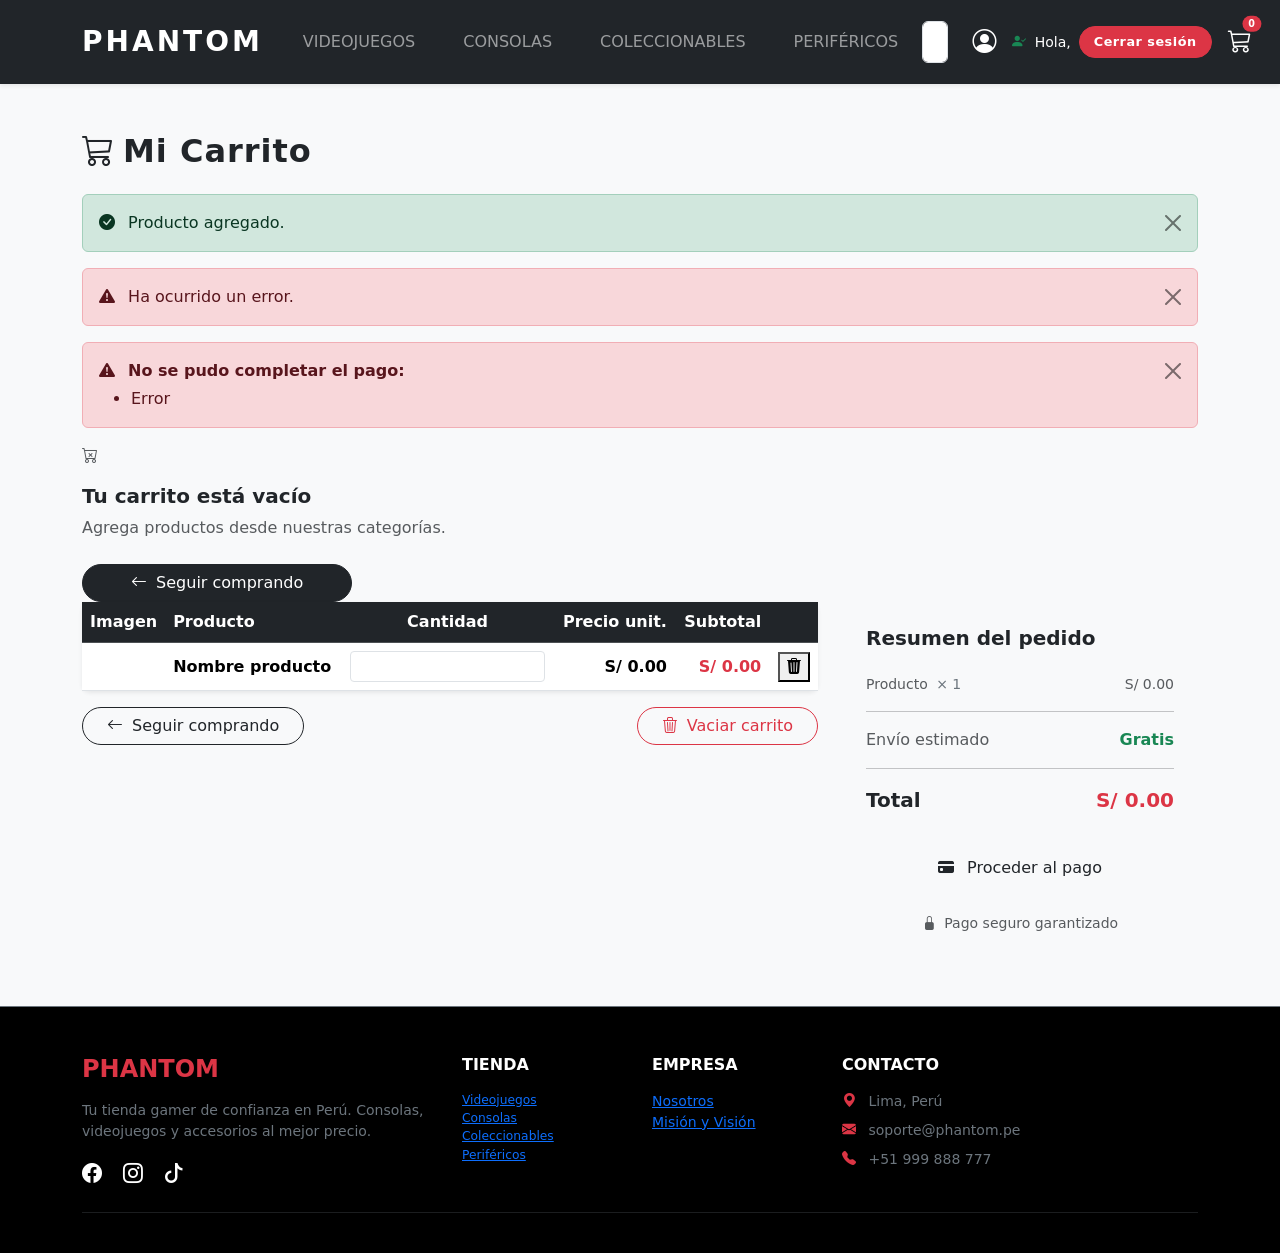
<file: src/main/resources/templates/carrito.html>
<!DOCTYPE html>
<html lang="es" xmlns:th="http://www.thymeleaf.org">
<head>
    <meta charset="UTF-8">
    <meta name="viewport" content="width=device-width, initial-scale=1.0">
    <link href="https://cdn.jsdelivr.net/npm/bootstrap@5.3.0/dist/css/bootstrap.min.css" rel="stylesheet">
    <link rel="stylesheet" href="https://cdn.jsdelivr.net/npm/bootstrap-icons@1.11.1/font/bootstrap-icons.css">
    <link rel="stylesheet" th:href="@{/CSS/estilos.css}">
    <title>Phantom | Mi Carrito</title>

</head>
<body class="d-flex flex-column min-vh-100 bg-light">

<nav class="navbar navbar-expand-lg navbar-dark bg-dark sticky-top shadow-sm py-3">

    <div class="container">
        <a class="navbar-brand fw-bold fs-3" th:href="@{/}" style="letter-spacing: 3px;">PHANTOM</a>
        <button class="navbar-toggler" type="button" data-bs-toggle="collapse" data-bs-target="#navbarNav">
            <span class="navbar-toggler-icon"></span>
        </button>
        <div class="collapse navbar-collapse" id="navbarNav">
            <ul class="navbar-nav mx-auto text-uppercase">
                <li class="nav-item"><a class="nav-link px-4 fs-6" th:href="@{/categoria/juegos}">Videojuegos</a></li>
                <li class="nav-item"><a class="nav-link px-4 fs-6" th:href="@{/categoria/consolas}">Consolas</a></li>
                <li class="nav-item"><a class="nav-link px-4 fs-6" th:href="@{/categoria/tarjetas}">Coleccionables</a></li>
                <li class="nav-item"><a class="nav-link px-4 fs-6" th:href="@{/categoria/perifericos}">Periféricos</a></li>
            </ul>

            <div class="position-relative me-3">
                <div class="d-flex">
                    <input id="inputBusqueda"
                           name="query"
                           class="form-control me-2 py-2 input-busqueda-phantom"
                           type="search"
                           placeholder="Buscar productos..."
                           autocomplete="off">
                </div>
                <div id="suggestionsBox"
                     class="position-absolute w-100 mt-1 shadow-lg rounded-3 d-none resultados-busqueda-phantom"
                     style="z-index: 1050; background: white;">
                </div>
            </div>

            <div class="d-flex align-items-center mt-3 mt-lg-0">

                <!-- Sin sesión -->
                <div th:if="${usuarioNombre == null}">
                    <a href="#" class="text-white me-3 fs-4"
                       data-bs-toggle="modal" data-bs-target="#loginModal">
                        <i class="bi bi-person-circle"></i>
                    </a>
                </div>

                <!-- Con sesión -->
                <div th:if="${usuarioNombre != null}" class="d-flex align-items-center gap-2 me-3">
                    <span class="text-white small text-nowrap">
                        <i class="bi bi-person-check-fill text-success me-1"></i>
                        Hola, <span th:text="${usuarioNombre}" class="fw-bold text-danger"></span>
                    </span>
                    <form th:action="@{/logout}" method="post" class="mb-0">
                        <button type="submit"
                                class="btn btn-danger rounded-pill fw-bold text-nowrap"
                                style="font-size: 0.8rem; padding: 5px 14px; letter-spacing: 0.5px;">
                            Cerrar sesión
                        </button>
                    </form>
                </div>

                <!-- Carrito -->
                <a th:href="@{/carrito}" class="text-white fs-4 position-relative">
                    <i class="bi bi-cart3"></i>
                    <span class="position-absolute top-0 start-100 translate-middle badge rounded-pill bg-danger badge-carrito"
                          style="font-size: 0.6rem;"
                          th:text="${carritoCount != null ? carritoCount : cuenta}">0</span>
                </a>

            </div>
        </div>
    </div>
</nav>

<!-- CONTENIDO PRINCIPAL-->
<main class="flex-grow-1 py-5">
    <div class="container">

        <!-- Título de página -->
        <h2 class="fw-bold mb-4" style="letter-spacing:1px;">
            <i class="bi bi-cart3 me-2"></i>Mi Carrito
        </h2>

        <div class="alert alert-success alert-dismissible fade show"
             role="alert"
             th:if="${mensajeOk}">
            <i class="bi bi-check-circle-fill me-2"></i>
            <span th:text="${mensajeOk}">Producto agregado.</span>
            <button type="button" class="btn-close" data-bs-dismiss="alert"></button>
        </div>

        <div class="alert alert-danger alert-dismissible fade show"
             role="alert"
             th:if="${mensajeError}">
            <i class="bi bi-exclamation-triangle-fill me-2"></i>
            <span th:text="${mensajeError}">Ha ocurrido un error.</span>
            <button type="button" class="btn-close" data-bs-dismiss="alert"></button>
        </div>

        <!-- Alerta de error de stock al procesar pago -->
        <div class="alert alert-danger alert-dismissible fade show"
             role="alert"
             th:if="${erroresPago != null and !#lists.isEmpty(erroresPago)}">
            <i class="bi bi-exclamation-triangle-fill me-2"></i>
            <strong>No se pudo completar el pago:</strong>
            <ul class="mb-0 mt-1">
                <li th:each="error : ${erroresPago}" th:text="${error}">Error</li>
            </ul>
            <button type="button" class="btn-close" data-bs-dismiss="alert"></button>
        </div>


        <div class="empty-cart" th:if="${#lists.isEmpty(items)}">
            <i class="bi bi-cart-x text-muted d-block mb-3"></i>
            <h5 class="fw-bold">Tu carrito está vacío</h5>
            <p class="text-muted">Agrega productos desde nuestras categorías.</p>
            <a th:href="@{/}" class="btn btn-dark px-5 mt-2 rounded-pill">
                <i class="bi bi-arrow-left me-1"></i> Seguir comprando
            </a>
        </div>


        <div class="row g-4" th:if="${!#lists.isEmpty(items)}">

            <!--  Columna izquierda tabla de ítems  -->
            <div class="col-lg-8">
                <div class="card border-0 shadow-sm rounded-3">
                    <div class="card-body p-0">
                        <div class="table-responsive">
                            <table class="table align-middle mb-0">
                                <thead class="table-dark">
                                <tr>
                                    <th style="width:80px">Imagen</th>
                                    <th>Producto</th>
                                    <th class="text-center">Cantidad</th>
                                    <th class="text-end">Precio unit.</th>
                                    <th class="text-end">Subtotal</th>
                                    <th></th>
                                </tr>
                                </thead>
                                <tbody>

                                <tr th:each="item : ${items}">

                                    <!-- Imagen del producto -->
                                    <td>
                                        <img class="cart-img"
                                             th:src="${item.imagenUrl}"
                                             th:alt="${item.nombre}"
                                             onerror="this.src='/Imagenes/consolatarjeta.jpg'">
                                    </td>


                                    <td>
                                            <span class="fw-semibold" th:text="${item.nombre}">
                                                Nombre producto
                                            </span>
                                    </td>

                                    <td class="text-center">
                                        <form th:action="@{/carrito/actualizar}"
                                              method="post">
                                            <input type="hidden"
                                                   name="productoId"
                                                   th:value="${item.productoId}">
                                            <input type="number"
                                                   name="cantidad"
                                                   class="form-control form-control-sm qty-input d-inline-block"
                                                   th:value="${item.cantidad}"
                                                   min="1"
                                                   th:max="${item.stock}"
                                                   onchange="this.form.submit()">
                                        </form>
                                    </td>

                                    <td class="text-end fw-semibold">
                                            <span th:text="'S/ ' + ${#numbers.formatDecimal(item.precio, 1, 2)}">
                                                S/ 0.00
                                            </span>
                                    </td>

                                    <td class="text-end fw-bold text-danger">
                                            <span th:text="'S/ ' + ${#numbers.formatDecimal(item.subtotal, 1, 2)}">
                                                S/ 0.00
                                            </span>
                                    </td>

                                    <td class="text-center">
                                        <form th:action="@{/carrito/eliminar}"
                                              method="post">
                                            <input type="hidden"
                                                   name="productoId"
                                                   th:value="${item.productoId}">
                                            <button type="submit"
                                                    class="btn-eliminar"
                                                    title="Eliminar">
                                                <i class="bi bi-trash3-fill"></i>
                                            </button>
                                        </form>
                                    </td>
                                </tr>
                                </tbody>
                            </table>
                        </div>
                    </div>
                </div>

                <!-- Botones de acción inferiores -->
                <div class="d-flex justify-content-between align-items-center mt-3 flex-wrap gap-2">
                    <a th:href="@{/}" class="btn btn-outline-dark rounded-pill px-4">
                        <i class="bi bi-arrow-left me-1"></i> Seguir comprando
                    </a>

                    <!-- Vaciar -->
                    <form th:action="@{/carrito/vaciar}" method="post">
                        <button type="submit"
                                class="btn btn-outline-danger rounded-pill px-4"
                                onclick="return confirm('¿Vaciar todo el carrito?')">
                            <i class="bi bi-trash3 me-1"></i> Vaciar carrito
                        </button>
                    </form>
                </div>
            </div>

            <!-- Columna derecha resumen de pago  -->
            <div class="col-lg-4">
                <div class="resumen-card p-4 sticky-top" style="top: 90px;">
                    <h5 class="fw-bold mb-4">Resumen del pedido</h5>


                    <ul class="list-unstyled">

                        <li class="d-flex justify-content-between mb-2 text-muted small"
                            th:each="item : ${items}">
                            <span>
                                <span th:text="${item.nombre}">Producto</span>
                                <span class="ms-1 text-secondary"
                                      th:text="'× ' + ${item.cantidad}">× 1</span>
                            </span>
                            <span th:text="'S/ ' + ${#numbers.formatDecimal(item.subtotal, 1, 2)}">
                                S/ 0.00
                            </span>
                        </li>
                    </ul>

                    <hr>

                    <!-- Envío (demo estático) -->
                    <div class="d-flex justify-content-between mb-2 text-muted">
                        <span>Envío estimado</span>
                        <span class="text-success fw-semibold">Gratis</span>
                    </div>

                    <hr>

                    <!-- Total general -->
                    <div class="d-flex justify-content-between mb-4">
                        <span class="fw-bold fs-5">Total</span>
                        <span class="fw-bold fs-5 text-danger"
                              th:text="'S/ ' + ${#numbers.formatDecimal(total, 1, 2)}">
                            S/ 0.00
                        </span>
                    </div>

                    <!-- Botón comprar -->
                    <form id="formPago"
                          th:action="@{/pago/procesar}"
                          method="post">
                        <button id="btnPago"
                                type="button"
                                class="btn btn-comprar w-100 py-3 fs-6">
                            <i class="bi bi-credit-card-fill me-2"></i>
                            Proceder al pago
                        </button>
                    </form>

                    <!-- Métodos de pago aceptados (visual) -->
                    <p class="text-center text-muted small mt-3 mb-0">
                        <i class="bi bi-lock-fill me-1"></i> Pago seguro garantizado
                    </p>
                </div>
            </div>

        </div>
    </div>
</main>

<!-- FOOTER -->
<footer class="bg-black text-white pt-5 border-top border-secondary">
    <div class="container">
        <div class="row gy-4">
            <div class="col-md-4">
                <h4 class="fw-bold text-danger mb-3">PHANTOM</h4>
                <p class="text-secondary small">Tu tienda gamer de confianza en Perú. Consolas, videojuegos y accesorios al mejor precio.</p>
                <div class="mt-3">
                    <a href="#" class="text-white me-3 fs-5 social-icon"><i class="bi bi-facebook"></i></a>
                    <a href="#" class="text-white me-3 fs-5 social-icon"><i class="bi bi-instagram"></i></a>
                    <a href="#" class="text-white me-3 fs-5 social-icon"><i class="bi bi-tiktok"></i></a>
                </div>
            </div>
            <div class="col-6 col-md-2">
                <h6 class="fw-bold text-uppercase mb-3">Tienda</h6>
                <ul class="list-unstyled small">
                    <ul class="list-unstyled small">
                        <li><a th:href="@{/categoria/juegos}" class="footer-link">Videojuegos</a></li>
                        <li><a th:href="@{/categoria/consolas}" class="footer-link">Consolas</a></li>
                        <li><a th:href="@{/categoria/tarjetas}" class="footer-link">Coleccionables</a></li>
                        <li><a th:href="@{/categoria/perifericos}" class="footer-link">Periféricos</a></li>
                    </ul>
                </ul>
            </div>
            <div class="col-6 col-md-2">
                <h6 class="fw-bold text-uppercase mb-3">Empresa</h6>
                <ul class="list-unstyled small">
                    <li><a th:href="@{/nosotros}" class="footer-link">Nosotros</a></li>
                    <li><a th:href="@{/mision}" class="footer-link">Misión y Visión</a></li>
                </ul>
            </div>
            <div class="col-md-4">
                <h6 class="fw-bold text-uppercase mb-3">Contacto</h6>
                <p class="small text-secondary mb-2"><i class="bi bi-geo-alt-fill me-2 text-danger"></i> Lima, Perú</p>
                <p class="small text-secondary mb-2"><i class="bi bi-envelope-fill me-2 text-danger"></i> soporte@phantom.pe</p>
                <p class="small text-secondary mb-3"><i class="bi bi-telephone-fill me-2 text-danger"></i> +51 999 888 777</p>
            </div>
        </div>
        <hr class="border-secondary my-4">
        <div class="d-flex flex-column flex-md-row justify-content-between align-items-center small text-secondary pb-3">
        </div>
    </div>
</footer>
<!-- MODAL LOGIN -->
<div class="modal fade" id="loginModal" tabindex="-1" aria-hidden="true">
    <div class="modal-dialog modal-dialog-centered">
        <div class="modal-content border-0 shadow-lg rounded-4 overflow-hidden">
            <div class="row g-0">
                <div class="col-md-5 d-none d-md-block">
                    <img th:src="@{/Imagenes/SmashBros.jpg}" style="width: 120%; height: 100%; object-fit: cover;">
                </div>
                <div class="col-md-7 bg-dark text-white">
                    <div class="modal-header border-0">
                        <h5 class="modal-title fw-bold text-danger">
                            <i class="bi bi-person-circle me-2"></i>Iniciar Sesión
                        </h5>
                        <button type="button" class="btn-close btn-close-white" data-bs-dismiss="modal"></button>
                    </div>
                    <div class="modal-body p-4">
                        <div th:if="${loginError}" id="loginError" class="alert alert-danger rounded-3 py-2 small">
                            Correo o contraseña incorrectos
                        </div>
                        <form th:action="@{/login}" method="post">
                            <div class="mb-3">
                                <label class="form-label small text-secondary">Correo electrónico</label>
                                <input type="email" name="username"
                                       class="form-control bg-black text-white border-secondary rounded-3"
                                       placeholder="ejemplo@correo.com" required>
                            </div>
                            <div class="mb-3">
                                <label class="form-label small text-secondary">Contraseña</label>
                                <input type="password" name="password"
                                       class="form-control bg-black text-white border-secondary rounded-3"
                                       placeholder="••••••••" required>
                            </div>
                            <div class="d-flex justify-content-between align-items-center mb-3">
                                <div class="form-check">
                                    <input class="form-check-input" type="checkbox" name="remember-me">
                                    <label class="form-check-label small text-secondary">Recordarme</label>
                                </div>
                                <a href="#" class="small text-danger text-decoration-none ms-4">¿Olvidaste tu contraseña?</a>
                            </div>
                            <button type="submit" class="btn btn-danger w-100 fw-bold rounded-pill py-2">INGRESAR</button>
                        </form>
                        <hr class="border-secondary">
                        <p class="text-center small text-secondary mb-0">¿No tienes cuenta?</p>
                        <a th:href="@{/registro}" class="btn btn-outline-danger w-100 fw-bold rounded-pill mt-2">
                            REGÍSTRATE
                        </a>
                        <input type="hidden"
                               id="isAuthenticated"
                               th:value="${#authorization.expression('isAuthenticated()')}">
                    </div>
                </div>
            </div>
        </div>
    </div>
</div>
<script src="https://cdn.jsdelivr.net/npm/bootstrap@5.3.0/dist/js/bootstrap.bundle.min.js"></script>
<script th:src="@{/JS/solicitarlogin.js}"></script>
<script th:src="@{/JS/emergente.js}"></script>
</body>
</html>
</file>
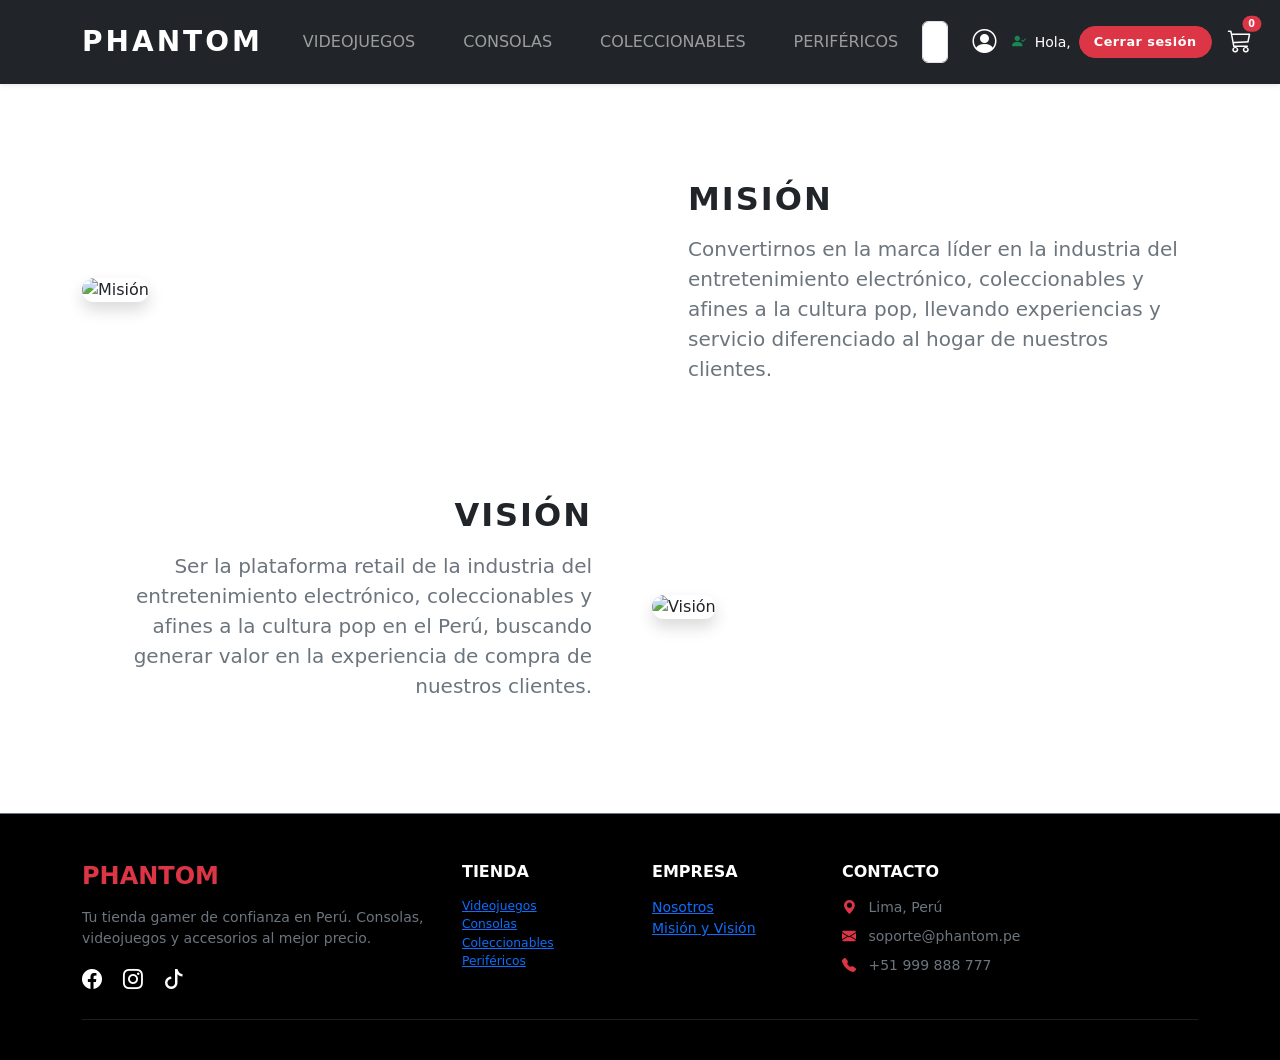
<file: src/main/resources/templates/mision.html>
<!DOCTYPE html>
<html lang="es" xmlns:th="http://www.thymeleaf.org">
<head>
    <meta charset="UTF-8">
    <meta name="viewport" content="width=device-width, initial-scale=1.0">

    <link href="https://cdn.jsdelivr.net/npm/bootstrap@5.3.0/dist/css/bootstrap.min.css" rel="stylesheet">
    <link rel="stylesheet" th:href="@{/CSS/estilos.css}">
    <link rel="stylesheet" href="https://cdn.jsdelivr.net/npm/bootstrap-icons@1.11.1/font/bootstrap-icons.css">

    <title>Phantom | Misión y Visión</title>
</head>

<body class="d-flex flex-column min-vh-100">

<!-- BARRA DE NAVEGACIÓN -->
<nav class="navbar navbar-expand-lg navbar-dark bg-dark sticky-top shadow-sm py-3">

    <div class="container">
        <a class="navbar-brand fw-bold fs-3" th:href="@{/}" style="letter-spacing: 3px;">PHANTOM</a>
        <button class="navbar-toggler" type="button" data-bs-toggle="collapse" data-bs-target="#navbarNav">
            <span class="navbar-toggler-icon"></span>
        </button>
        <div class="collapse navbar-collapse" id="navbarNav">
            <ul class="navbar-nav mx-auto text-uppercase">
                <li class="nav-item"><a class="nav-link px-4 fs-6" th:href="@{/categoria/juegos}">Videojuegos</a></li>
                <li class="nav-item"><a class="nav-link px-4 fs-6" th:href="@{/categoria/consolas}">Consolas</a></li>
                <li class="nav-item"><a class="nav-link px-4 fs-6" th:href="@{/categoria/tarjetas}">Coleccionables</a></li>
                <li class="nav-item"><a class="nav-link px-4 fs-6" th:href="@{/categoria/perifericos}">Periféricos</a></li>
            </ul>

            <div class="position-relative me-3">
                <div class="d-flex">
                    <input id="inputBusqueda"
                           name="query"
                           class="form-control me-2 py-2 input-busqueda-phantom"
                           type="search"
                           placeholder="Buscar productos..."
                           autocomplete="off">
                </div>
                <div id="suggestionsBox"
                     class="position-absolute w-100 mt-1 shadow-lg rounded-3 d-none resultados-busqueda-phantom"
                     style="z-index: 1050; background: white;">
                </div>
            </div>

            <div class="d-flex align-items-center mt-3 mt-lg-0">

                <!-- Sin sesión -->
                <div th:if="${usuarioNombre == null}">
                    <a href="#" class="text-white me-3 fs-4"
                       data-bs-toggle="modal" data-bs-target="#loginModal">
                        <i class="bi bi-person-circle"></i>
                    </a>
                </div>

                <!-- Con sesión -->
                <div th:if="${usuarioNombre != null}" class="d-flex align-items-center gap-2 me-3">
                    <span class="text-white small text-nowrap">
                        <i class="bi bi-person-check-fill text-success me-1"></i>
                        Hola, <span th:text="${usuarioNombre}" class="fw-bold text-danger"></span>
                    </span>
                    <form th:action="@{/logout}" method="post" class="mb-0">
                        <button type="submit"
                                class="btn btn-danger rounded-pill fw-bold text-nowrap"
                                style="font-size: 0.8rem; padding: 5px 14px; letter-spacing: 0.5px;">
                            Cerrar sesión
                        </button>
                    </form>
                </div>

                <!-- Carrito -->
                <a th:href="@{/carrito}" class="text-white fs-4 position-relative">
                    <i class="bi bi-cart3"></i>
                    <span class="position-absolute top-0 start-100 translate-middle badge rounded-pill bg-danger badge-carrito"
                          style="font-size: 0.6rem;"
                          th:text="${carritoCount != null ? carritoCount : cuenta}">0</span>
                </a>

            </div>
        </div>
    </div>
</nav>

<!-- MAIN -->
<main class="container my-5 py-5 flex-grow-1">

    <!-- MISIÓN -->
    <div class="row align-items-center mb-5 pb-5">
        <div class="col-md-6 mb-4 mb-md-0">
            <img th:src="@{/Imagenes/misionimg.png}" class="img-fluid rounded-4 shadow" alt="Misión">
        </div>
        <div class="col-md-6 ps-md-5">
            <h2 class="fw-bold mb-3 text-uppercase" style="letter-spacing: 2px;">Misión</h2>
            <p class="lead text-secondary">
                Convertirnos en la marca líder en la industria del entretenimiento electrónico, coleccionables y afines
                a la cultura pop, llevando experiencias y servicio diferenciado al hogar de nuestros clientes.
            </p>
        </div>
    </div>

    <!-- VISIÓN -->
    <div class="row align-items-center flex-column-reverse flex-md-row">
        <div class="col-md-6 pe-md-5 text-md-end">
            <h2 class="fw-bold mb-3 text-uppercase" style="letter-spacing: 2px;">Visión</h2>
            <p class="lead text-secondary">
                Ser la plataforma retail de la industria del entretenimiento electrónico, coleccionables y afines a la
                cultura pop en el Perú, buscando generar valor en la experiencia de compra de nuestros clientes.
            </p>
        </div>
        <div class="col-md-6 mb-4 mb-md-0">
            <img th:src="@{/Imagenes/consolas.png}" class="img-fluid rounded-4 shadow" alt="Visión">
        </div>
    </div>

</main>

<!-- FOOTER -->
<footer class="bg-black text-white pt-5 border-top border-secondary">
    <div class="container">
        <div class="row gy-4">
            <div class="col-md-4">
                <h4 class="fw-bold text-danger mb-3">PHANTOM</h4>
                <p class="text-secondary small">Tu tienda gamer de confianza en Perú. Consolas, videojuegos y accesorios al mejor precio.</p>
                <div class="mt-3">
                    <a href="#" class="text-white me-3 fs-5 social-icon"><i class="bi bi-facebook"></i></a>
                    <a href="#" class="text-white me-3 fs-5 social-icon"><i class="bi bi-instagram"></i></a>
                    <a href="#" class="text-white me-3 fs-5 social-icon"><i class="bi bi-tiktok"></i></a>
                </div>
            </div>
            <div class="col-6 col-md-2">
                <h6 class="fw-bold text-uppercase mb-3">Tienda</h6>
                <ul class="list-unstyled small">
                    <ul class="list-unstyled small">
                        <li><a th:href="@{/categoria/juegos}" class="footer-link">Videojuegos</a></li>
                        <li><a th:href="@{/categoria/consolas}" class="footer-link">Consolas</a></li>
                        <li><a th:href="@{/categoria/tarjetas}" class="footer-link">Coleccionables</a></li>
                        <li><a th:href="@{/categoria/perifericos}" class="footer-link">Periféricos</a></li>
                    </ul>
                </ul>
            </div>
            <div class="col-6 col-md-2">
                <h6 class="fw-bold text-uppercase mb-3">Empresa</h6>
                <ul class="list-unstyled small">
                    <li><a th:href="@{/nosotros}" class="footer-link">Nosotros</a></li>
                    <li><a th:href="@{/mision}" class="footer-link">Misión y Visión</a></li>
                </ul>
            </div>
            <div class="col-md-4">
                <h6 class="fw-bold text-uppercase mb-3">Contacto</h6>
                <p class="small text-secondary mb-2"><i class="bi bi-geo-alt-fill me-2 text-danger"></i> Lima, Perú</p>
                <p class="small text-secondary mb-2"><i class="bi bi-envelope-fill me-2 text-danger"></i> soporte@phantom.pe</p>
                <p class="small text-secondary mb-3"><i class="bi bi-telephone-fill me-2 text-danger"></i> +51 999 888 777</p>
            </div>
        </div>
        <hr class="border-secondary my-4">
        <div class="d-flex flex-column flex-md-row justify-content-between align-items-center small text-secondary pb-3">
        </div>
    </div>
</footer>


<!-- MODAL LOGIN -->
<div class="modal fade" id="loginModal" tabindex="-1" aria-hidden="true">
    <div class="modal-dialog modal-dialog-centered">
        <div class="modal-content border-0 shadow-lg rounded-4 overflow-hidden">
            <div class="row g-0">
                <div class="col-md-5 d-none d-md-block">
                    <img th:src="@{/Imagenes/SmashBros.jpg}" style="width: 120%; height: 100%; object-fit: cover;">
                </div>
                <div class="col-md-7 bg-dark text-white">
                    <div class="modal-header border-0">
                        <h5 class="modal-title fw-bold text-danger">
                            <i class="bi bi-person-circle me-2"></i>Iniciar Sesión
                        </h5>
                        <button type="button" class="btn-close btn-close-white" data-bs-dismiss="modal"></button>
                    </div>
                    <div class="modal-body p-4">
                        <div th:if="${loginError}" id="hayLoginError" class="alert alert-danger rounded-3 py-2 small">
                            Correo o contraseña incorrectos
                        </div>
                        <form th:action="@{/login}" method="post">
                            <div class="mb-3">
                                <label class="form-label small text-secondary">Correo electrónico</label>
                                <input type="email" name="username"
                                       class="form-control bg-black text-white border-secondary rounded-3"
                                       placeholder="ejemplo@correo.com" required>
                            </div>
                            <div class="mb-3">
                                <label class="form-label small text-secondary">Contraseña</label>
                                <input type="password" name="password"
                                       class="form-control bg-black text-white border-secondary rounded-3"
                                       placeholder="••••••••" required>
                            </div>
                            <div class="d-flex justify-content-between align-items-center mb-3">
                                <div class="form-check">
                                    <input class="form-check-input" type="checkbox" name="remember-me">
                                    <label class="form-check-label small text-secondary">Recordarme</label>
                                </div>
                                <a href="#" class="small text-danger text-decoration-none ms-4">¿Olvidaste tu contraseña?</a>
                            </div>
                            <button type="submit" class="btn btn-danger w-100 fw-bold rounded-pill py-2">INGRESAR</button>
                        </form>
                        <hr class="border-secondary">
                        <p class="text-center small text-secondary mb-0">¿No tienes cuenta?</p>
                        <a th:href="@{/registro}" class="btn btn-outline-danger w-100 fw-bold rounded-pill mt-2">
                            REGÍSTRATE
                        </a>
                    </div>
                </div>
            </div>
        </div>
    </div>
</div>

<script src="https://cdn.jsdelivr.net/npm/bootstrap@5.3.0/dist/js/bootstrap.bundle.min.js"></script>
<script th:src="@{/JS/emergente.js}"></script>
</body>
</html>
</file>
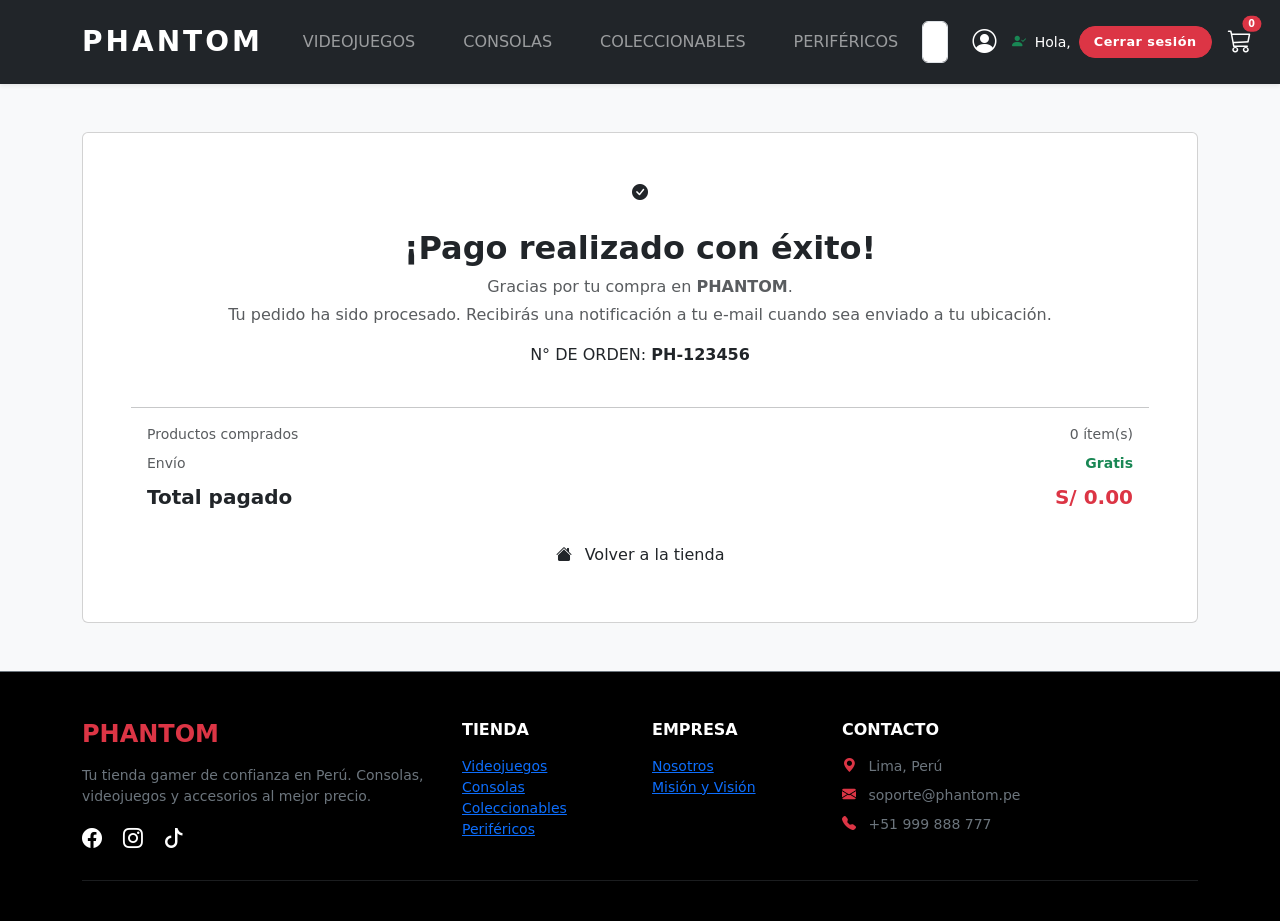
<file: src/main/resources/templates/pago-exitoso.html>
<!DOCTYPE html>
<html lang="es" xmlns:th="http://www.thymeleaf.org">
<head>
    <meta charset="UTF-8">
    <meta name="viewport" content="width=device-width, initial-scale=1.0">
    <link href="https://cdn.jsdelivr.net/npm/bootstrap@5.3.0/dist/css/bootstrap.min.css" rel="stylesheet">
    <link rel="stylesheet" href="https://cdn.jsdelivr.net/npm/bootstrap-icons@1.11.1/font/bootstrap-icons.css">
    <link rel="stylesheet" th:href="@{/CSS/estilos.css}">
    <title>Phantom | ¡Pago exitoso!</title>
</head>
<body class="d-flex flex-column min-vh-100 bg-light">

<!-- NAVBAR -->
<nav class="navbar navbar-expand-lg navbar-dark bg-dark sticky-top shadow-sm py-3">

    <div class="container">
        <a class="navbar-brand fw-bold fs-3" th:href="@{/}" style="letter-spacing: 3px;">PHANTOM</a>
        <button class="navbar-toggler" type="button" data-bs-toggle="collapse" data-bs-target="#navbarNav">
            <span class="navbar-toggler-icon"></span>
        </button>
        <div class="collapse navbar-collapse" id="navbarNav">
            <ul class="navbar-nav mx-auto text-uppercase">
                <li class="nav-item"><a class="nav-link px-4 fs-6" th:href="@{/categoria/juegos}">Videojuegos</a></li>
                <li class="nav-item"><a class="nav-link px-4 fs-6" th:href="@{/categoria/consolas}">Consolas</a></li>
                <li class="nav-item"><a class="nav-link px-4 fs-6" th:href="@{/categoria/tarjetas}">Coleccionables</a></li>
                <li class="nav-item"><a class="nav-link px-4 fs-6" th:href="@{/categoria/perifericos}">Periféricos</a></li>
            </ul>
            <div class="position-relative me-3">
                <div class="d-flex">
                    <input id="inputBusqueda"
                           class="form-control me-2 py-2 input-busqueda-phantom"
                           type="search"
                           placeholder="Buscar productos..."
                           autocomplete="off">
                </div>
                <div id="contenedorResultados"
                     class="position-absolute w-100 mt-1 shadow-lg rounded-3 d-none resultados-busqueda-phantom">
                </div>
            </div>
            <div class="d-flex align-items-center mt-3 mt-lg-0">

                <!-- Sin sesión -->
                <div th:if="${usuarioNombre == null}">
                    <a href="#" class="text-white me-3 fs-4"
                       data-bs-toggle="modal" data-bs-target="#loginModal">
                        <i class="bi bi-person-circle"></i>
                    </a>
                </div>

                <!-- Con sesión -->
                <div th:if="${usuarioNombre != null}" class="d-flex align-items-center gap-2 me-3">
                    <span class="text-white small text-nowrap">
                        <i class="bi bi-person-check-fill text-success me-1"></i>
                        Hola, <span th:text="${usuarioNombre}" class="fw-bold text-danger"></span>
                    </span>
                    <form th:action="@{/logout}" method="post" class="mb-0">
                        <button type="submit"
                                class="btn btn-danger rounded-pill fw-bold text-nowrap"
                                style="font-size: 0.8rem; padding: 5px 14px; letter-spacing: 0.5px;">
                            Cerrar sesión
                        </button>
                    </form>
                </div>

                <!-- Carrito -->
                <a th:href="@{/carrito}" class="text-white fs-4 position-relative">
                    <i class="bi bi-cart3"></i>
                    <span class="position-absolute top-0 start-100 translate-middle badge rounded-pill bg-danger badge-carrito"
                          style="font-size: 0.6rem;"
                          th:text="${carritoCount != null ? carritoCount : 0}">0</span>
                </a>
            </div>
        </div>
    </div>
</nav>

<main class="flex-grow-1 d-flex align-items-center py-5">
    <div class="container">
        <div class="success-card card p-5 text-center">

            <div class="mb-4">
                <i class="bi bi-check-circle-fill success-icon"></i>
            </div>

            <h2 class="fw-bold mb-2">¡Pago realizado con éxito!</h2>
            <p class="text-muted mb-1">Gracias por tu compra en <strong>PHANTOM</strong>.</p>

            <p class="text-muted">
                Tu pedido ha sido procesado. Recibirás una notificación a tu e-mail cuando sea enviado a tu ubicación.
            </p>

            <p class="order-number mb-4">
                N° DE ORDEN:
                <strong th:text="${numeroOrden}">
                    PH-123456
                </strong>
            </p>

            <hr class="my-3">

            <div class="d-flex justify-content-between px-3 mb-2 text-muted small">
                <span>Productos comprados</span>
                <span th:text="${cantidadItems} + ' ítem(s)'">0 ítem(s)</span>
            </div>
            <div class="d-flex justify-content-between px-3 mb-2 text-muted small">
                <span>Envío</span>
                <span class="text-success fw-semibold">Gratis</span>
            </div>
            <div class="d-flex justify-content-between px-3 mb-4">
                <span class="fw-bold fs-5">Total pagado</span>
                <span class="fw-bold fs-5 text-danger"
                      th:text="'S/ ' + ${#numbers.formatDecimal(total, 1, 2)}">
                    S/ 0.00
                </span>
            </div>

            <a th:href="@{/}" class="btn btn-volver">
                <i class="bi bi-house-fill me-2"></i>
                Volver a la tienda
            </a>

        </div>
    </div>
</main>

<!-- FOOTER -->
<footer class="bg-black text-white pt-5 border-top border-secondary">
    <div class="container">
        <div class="row gy-4">
            <div class="col-md-4">
                <h4 class="fw-bold text-danger mb-3">PHANTOM</h4>
                <p class="text-secondary small">Tu tienda gamer de confianza en Perú. Consolas, videojuegos y accesorios al mejor precio.</p>
                <div class="mt-3">
                    <a href="#" class="text-white me-3 fs-5 social-icon"><i class="bi bi-facebook"></i></a>
                    <a href="#" class="text-white me-3 fs-5 social-icon"><i class="bi bi-instagram"></i></a>
                    <a href="#" class="text-white me-3 fs-5 social-icon"><i class="bi bi-tiktok"></i></a>
                </div>
            </div>
            <div class="col-6 col-md-2">
                <h6 class="fw-bold text-uppercase mb-3">Tienda</h6>
                <ul class="list-unstyled small">
                    <li><a th:href="@{/categoria/juegos}" class="footer-link">Videojuegos</a></li>
                    <li><a th:href="@{/categoria/consolas}" class="footer-link">Consolas</a></li>
                    <li><a th:href="@{/categoria/tarjetas}" class="footer-link">Coleccionables</a></li>
                    <li><a th:href="@{/categoria/perifericos}" class="footer-link">Periféricos</a></li>
                </ul>
            </div>
            <div class="col-6 col-md-2">
                <h6 class="fw-bold text-uppercase mb-3">Empresa</h6>
                <ul class="list-unstyled small">
                    <li><a th:href="@{/nosotros}" class="footer-link">Nosotros</a></li>
                    <li><a th:href="@{/mision}" class="footer-link">Misión y Visión</a></li>
                </ul>
            </div>
            <div class="col-md-4">
                <h6 class="fw-bold text-uppercase mb-3">Contacto</h6>
                <p class="small text-secondary mb-2"><i class="bi bi-geo-alt-fill me-2 text-danger"></i> Lima, Perú</p>
                <p class="small text-secondary mb-2"><i class="bi bi-envelope-fill me-2 text-danger"></i> soporte@phantom.pe</p>
                <p class="small text-secondary mb-3"><i class="bi bi-telephone-fill me-2 text-danger"></i> +51 999 888 777</p>
            </div>
        </div>
        <hr class="border-secondary my-4">
        <div class="d-flex flex-column flex-md-row justify-content-between align-items-center small text-secondary pb-3">
        </div>
    </div>
</footer>
<!-- MODAL LOGIN -->
<div class="modal fade" id="loginModal" tabindex="-1" aria-hidden="true">
    <div class="modal-dialog modal-dialog-centered">
        <div class="modal-content border-0 shadow-lg rounded-4 overflow-hidden">
            <div class="row g-0">
                <div class="col-md-5 d-none d-md-block">
                    <img th:src="@{/Imagenes/SmashBros.jpg}" style="width: 120%; height: 100%; object-fit: cover;">
                </div>
                <div class="col-md-7 bg-dark text-white">
                    <div class="modal-header border-0">
                        <h5 class="modal-title fw-bold text-danger">
                            <i class="bi bi-person-circle me-2"></i>Iniciar Sesión
                        </h5>
                        <button type="button" class="btn-close btn-close-white" data-bs-dismiss="modal"></button>
                    </div>
                    <div class="modal-body p-4">
                        <div th:if="${loginError}" id="loginError" class="alert alert-danger rounded-3 py-2 small">
                            Correo o contraseña incorrectos
                        </div>
                        <form th:action="@{/login}" method="post">
                            <div class="mb-3">
                                <label class="form-label small text-secondary">Correo electrónico</label>
                                <input type="email" name="username"
                                       class="form-control bg-black text-white border-secondary rounded-3"
                                       placeholder="ejemplo@correo.com" required>
                            </div>
                            <div class="mb-3">
                                <label class="form-label small text-secondary">Contraseña</label>
                                <input type="password" name="password"
                                       class="form-control bg-black text-white border-secondary rounded-3"
                                       placeholder="••••••••" required>
                            </div>
                            <div class="d-flex justify-content-between align-items-center mb-3">
                                <div class="form-check">
                                    <input class="form-check-input" type="checkbox" name="remember-me">
                                    <label class="form-check-label small text-secondary">Recordarme</label>
                                </div>
                                <a href="#" class="small text-danger text-decoration-none ms-4">¿Olvidaste tu contraseña?</a>
                            </div>
                            <button type="submit" class="btn btn-danger w-100 fw-bold rounded-pill py-2">INGRESAR</button>
                        </form>
                        <hr class="border-secondary">
                        <p class="text-center small text-secondary mb-0">¿No tienes cuenta?</p>
                        <a th:href="@{/registro}" class="btn btn-outline-danger w-100 fw-bold rounded-pill mt-2">
                            REGÍSTRATE
                        </a>
                    </div>
                </div>
            </div>
        </div>
    </div>
</div>
<script src="https://cdn.jsdelivr.net/npm/bootstrap@5.3.0/dist/js/bootstrap.bundle.min.js"></script>
<script th:src="@{/JS/emergente.js}"></script>
</body>
</html>
</file>
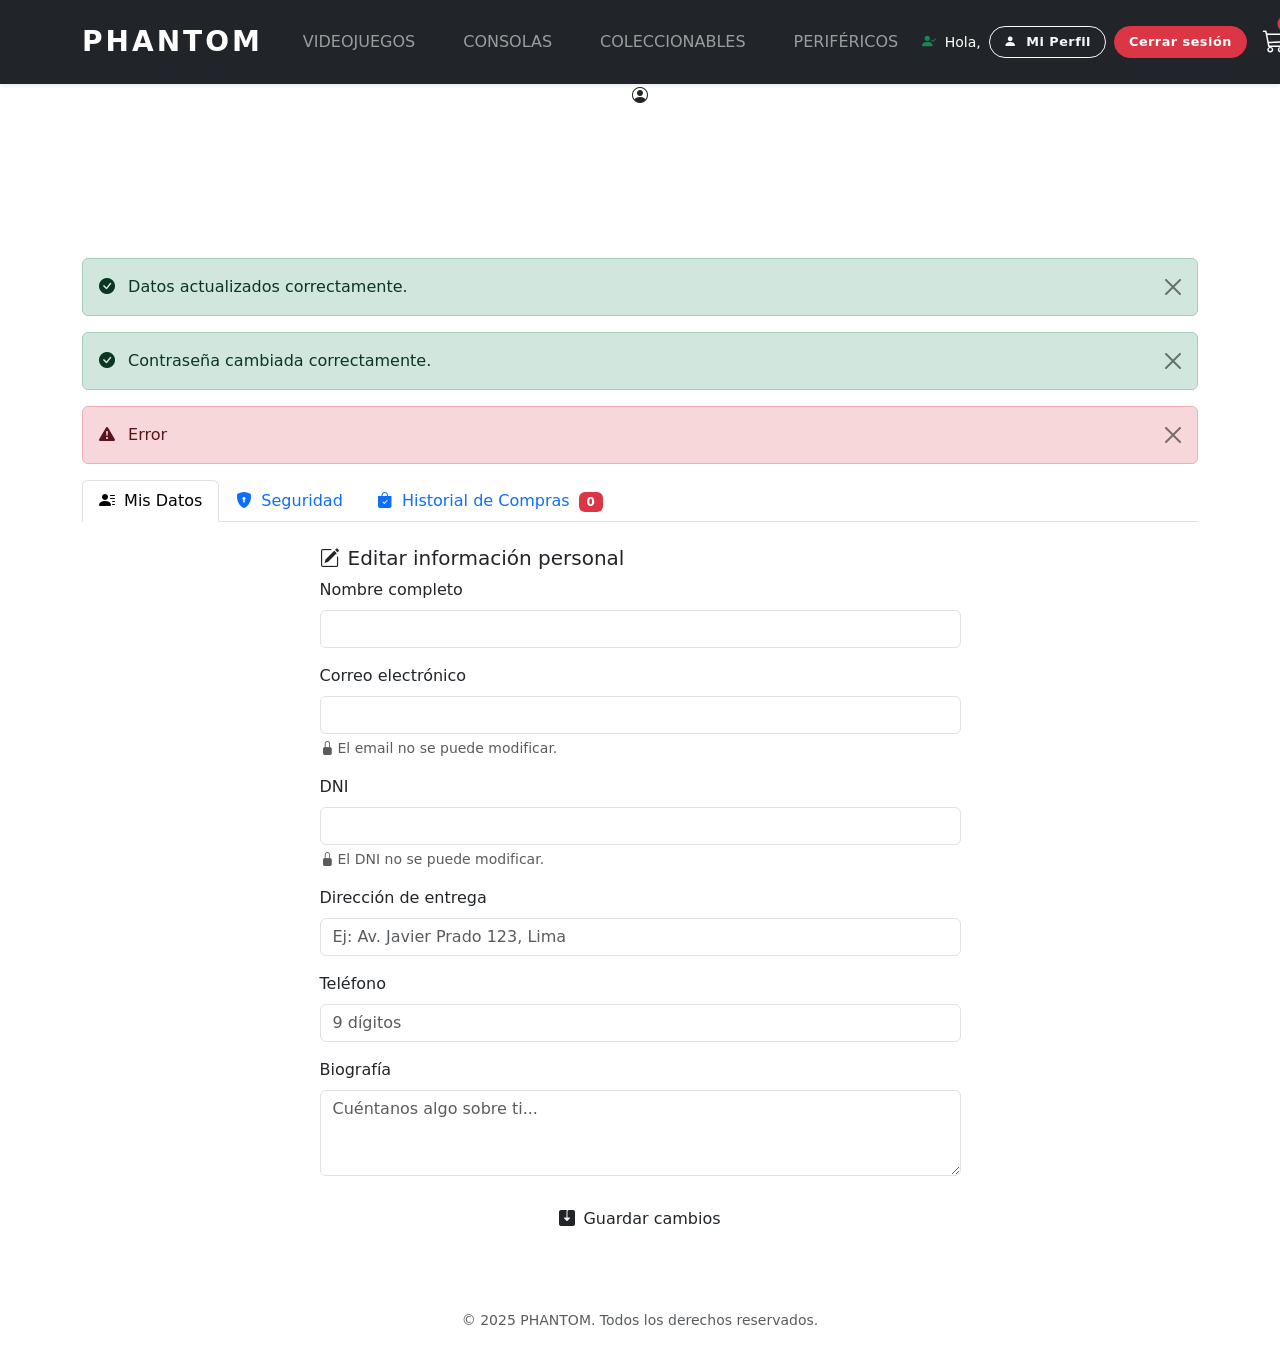
<file: src/main/resources/templates/perfil.html>
<!DOCTYPE html>
<html lang="es" xmlns:th="http://www.thymeleaf.org">
<head>
    <meta charset="UTF-8">
    <meta name="viewport" content="width=device-width, initial-scale=1.0">
    <link href="https://cdn.jsdelivr.net/npm/bootstrap@5.3.0/dist/css/bootstrap.min.css" rel="stylesheet">
    <link rel="stylesheet" th:href="@{/CSS/estilos.css}">
    <link rel="stylesheet" href="https://cdn.jsdelivr.net/npm/bootstrap-icons@1.11.1/font/bootstrap-icons.css">
    <title>Mi Perfil | PHANTOM</title>
</head>
<body class="d-flex flex-column min-vh-100">

<!-- BARRA DE NAVEGACIÓN (igual que index) -->
<nav class="navbar navbar-expand-lg navbar-dark bg-dark sticky-top shadow-sm py-3">
    <div class="container">
        <a class="navbar-brand fw-bold fs-3" th:href="@{/}" style="letter-spacing: 3px;">PHANTOM</a>
        <button class="navbar-toggler" type="button" data-bs-toggle="collapse" data-bs-target="#navbarNav">
            <span class="navbar-toggler-icon"></span>
        </button>
        <div class="collapse navbar-collapse" id="navbarNav">
            <ul class="navbar-nav mx-auto text-uppercase">
                <li class="nav-item"><a class="nav-link px-4 fs-6" th:href="@{/categoria/juegos}">Videojuegos</a></li>
                <li class="nav-item"><a class="nav-link px-4 fs-6" th:href="@{/categoria/consolas}">Consolas</a></li>
                <li class="nav-item"><a class="nav-link px-4 fs-6" th:href="@{/categoria/tarjetas}">Coleccionables</a></li>
                <li class="nav-item"><a class="nav-link px-4 fs-6" th:href="@{/categoria/perifericos}">Periféricos</a></li>
            </ul>
            <div class="d-flex align-items-center mt-3 mt-lg-0">
                <div th:if="${usuarioNombre != null}" class="d-flex align-items-center gap-2 me-3">
                    <span class="text-white small text-nowrap">
                        <i class="bi bi-person-check-fill text-success me-1"></i>
                        Hola, <span th:text="${usuarioNombre}" class="fw-bold text-danger"></span>
                    </span>
                    <a th:href="@{/perfil}"
                       class="btn btn-outline-light rounded-pill fw-bold text-nowrap"
                       style="font-size:0.8rem; padding:5px 14px; letter-spacing:0.5px;">
                        <i class="bi bi-person-fill me-1"></i> Mi Perfil
                    </a>
                    <form th:action="@{/logout}" method="post" class="mb-0">
                        <button type="submit"
                                class="btn btn-danger rounded-pill fw-bold text-nowrap"
                                style="font-size:0.8rem; padding:5px 14px; letter-spacing:0.5px;">
                            Cerrar sesión
                        </button>
                    </form>
                </div>
                <a th:href="@{/carrito}" class="text-white fs-4 position-relative">
                    <i class="bi bi-cart3"></i>
                    <span class="position-absolute top-0 start-100 translate-middle badge rounded-pill bg-danger badge-carrito"
                          style="font-size:0.6rem;"
                          th:text="${carritoCount}">0</span>
                </a>
            </div>
        </div>
    </div>
</nav>

<main class="flex-grow-1">

    <!-- HERO del perfil -->
    <div class="perfil-hero">
        <div class="container text-center">
            <i class="bi bi-person-circle perfil-avatar-icon"></i>
            <h1 class="fw-bold mt-3 mb-1 text-white" th:text="${usuario.nombre}">Nombre Usuario</h1>
            <p class="small text-white mb-0" th:text="${usuario.email}">email@ejemplo.com</p>
            <p class="small text-white" th:text="'Miembro desde ' + ${#temporals.format(usuario.fechaRegistro, 'MMMM yyyy')}">Miembro desde enero 2025</p>
        </div>
    </div>

    <div class="container py-4">

        <!-- Alertas -->
        <div class="alert alert-success alert-dismissible fade show" th:if="${param.actualizado}" role="alert">
            <i class="bi bi-check-circle-fill me-2"></i> Datos actualizados correctamente.
            <button type="button" class="btn-close" data-bs-dismiss="alert"></button>
        </div>
        <div class="alert alert-success alert-dismissible fade show" th:if="${param.passwordCambiado}" role="alert">
            <i class="bi bi-check-circle-fill me-2"></i> Contraseña cambiada correctamente.
            <button type="button" class="btn-close" data-bs-dismiss="alert"></button>
        </div>
        <div class="alert alert-danger alert-dismissible fade show" th:if="${param.errorPassword}" role="alert">
            <i class="bi bi-exclamation-triangle-fill me-2"></i>
            <span th:text="${param.errorPassword}">Error</span>
            <button type="button" class="btn-close" data-bs-dismiss="alert"></button>
        </div>

        <!-- Tabs -->
        <ul class="nav nav-tabs perfil-tabs mb-4" id="perfilTabs">
            <li class="nav-item">
                <a class="nav-link active" data-bs-toggle="tab" href="#datos">
                    <i class="bi bi-person-lines-fill me-1"></i> Mis Datos
                </a>
            </li>
            <li class="nav-item">
                <a class="nav-link" data-bs-toggle="tab" href="#seguridad"
                   th:classappend="${param.errorPassword != null or param.passwordCambiado != null} ? ' active' : ''">
                    <i class="bi bi-shield-lock-fill me-1"></i> Seguridad
                </a>
            </li>
            <li class="nav-item">
                <a class="nav-link" data-bs-toggle="tab" href="#historial">
                    <i class="bi bi-bag-check-fill me-1"></i> Historial de Compras
                    <span class="badge bg-danger ms-1" th:text="${#lists.size(historial)}"
                          th:if="${not #lists.isEmpty(historial)}">0</span>
                </a>
            </li>
        </ul>

        <div class="tab-content">

            <!-- TAB: Datos personales -->
            <div class="tab-pane fade show active" id="datos"
                 th:classappend="${param.errorPassword != null or param.passwordCambiado != null} ? ' ' : 'show active'">
                <div class="row justify-content-center">
                    <div class="col-lg-7">
                        <div class="perfil-card">
                            <h5 class="perfil-card-title">
                                <i class="bi bi-pencil-square me-2"></i>Editar información personal
                            </h5>
                            <form th:action="@{/perfil/actualizar}" method="post">
                                <div class="mb-3">
                                    <label class="form-label perfil-label">Nombre completo</label>
                                    <input type="text" name="nombre" class="form-control perfil-input"
                                           th:value="${usuario.nombre}" required/>
                                </div>
                                <div class="mb-3">
                                    <label class="form-label perfil-label">Correo electrónico</label>
                                    <input type="email" class="form-control perfil-input perfil-readonly"
                                           th:value="${usuario.email}" readonly/>
                                    <div class="form-text perfil-hint"><i class="bi bi-lock-fill me-1"></i>El email no se puede modificar.</div>
                                </div>
                                <div class="mb-3">
                                    <label class="form-label perfil-label">DNI</label>
                                    <input type="text" class="form-control perfil-input perfil-readonly"
                                           th:value="${usuario.dni}" readonly/>
                                    <div class="form-text perfil-hint"><i class="bi bi-lock-fill me-1"></i>El DNI no se puede modificar.</div>
                                </div>
                                <div class="mb-3">
                                    <label class="form-label perfil-label">Dirección de entrega</label>
                                    <input type="text" name="direccion" class="form-control perfil-input"
                                           th:value="${usuario.direccion}" placeholder="Ej: Av. Javier Prado 123, Lima"/>
                                </div>
                                <div class="mb-3">
                                    <label class="form-label perfil-label">Teléfono</label>
                                    <input type="text" name="telefono" class="form-control perfil-input"
                                           th:value="${usuario.numeroTelefono}" placeholder="9 dígitos" maxlength="9"/>
                                </div>
                                <div class="mb-4">
                                    <label class="form-label perfil-label">Biografía</label>
                                    <textarea name="biografia" class="form-control perfil-input" rows="3"
                                              placeholder="Cuéntanos algo sobre ti..."
                                              th:text="${perfil.biografia}"></textarea>
                                </div>
                                <button type="submit" class="btn btn-perfil-primary w-100">
                                    <i class="bi bi-save2-fill me-2"></i>Guardar cambios
                                </button>
                            </form>
                        </div>
                    </div>
                </div>
            </div>

            <!-- TAB: Seguridad -->
            <div class="tab-pane fade" id="seguridad">
                <div class="row justify-content-center">
                    <div class="col-lg-7">
                        <div class="perfil-card">
                            <h5 class="perfil-card-title">
                                <i class="bi bi-shield-lock-fill me-2"></i>Cambiar contraseña
                            </h5>
                            <form th:action="@{/perfil/cambiar-password}" method="post">
                                <div class="mb-3">
                                    <label class="form-label perfil-label">Contraseña actual</label>
                                    <input type="password" name="passwordActual" class="form-control perfil-input"
                                           required placeholder="Tu contraseña actual"/>
                                </div>
                                <div class="mb-3">
                                    <label class="form-label perfil-label">Nueva contraseña</label>
                                    <input type="password" name="passwordNuevo" class="form-control perfil-input"
                                           required placeholder="Mínimo 8 caracteres"/>
                                </div>
                                <div class="mb-4">
                                    <label class="form-label perfil-label">Confirmar nueva contraseña</label>
                                    <input type="password" name="passwordConfirm" class="form-control perfil-input"
                                           required placeholder="Repite la nueva contraseña"/>
                                </div>
                                <button type="submit" class="btn btn-perfil-primary w-100">
                                    <i class="bi bi-key-fill me-2"></i>Cambiar contraseña
                                </button>
                            </form>
                        </div>
                    </div>
                </div>
            </div>

            <!-- TAB: Historial -->
            <div class="tab-pane fade" id="historial">

                <!-- Sin compras -->
                <div class="text-center py-5" th:if="${#lists.isEmpty(historial)}">
                    <i class="bi bi-bag-x fs-1 text-muted"></i>
                    <p class="text-muted mt-3">Aún no has realizado ninguna compra.</p>
                    <a th:href="@{/}" class="btn btn-perfil-primary mt-2">
                        <i class="bi bi-shop me-2"></i>Ir a la tienda
                    </a>
                </div>

                <!-- Con compras -->
                <div class="row g-3" th:if="${not #lists.isEmpty(historial)}">
                    <div class="col-12" th:each="venta : ${historial}">
                        <div class="perfil-orden-card">
                            <div class="d-flex justify-content-between align-items-center mb-3">
                                <div>
                                    <span class="perfil-orden-id"
                                          th:text="${venta.numeroOrden != null ? venta.numeroOrden : '#' + venta.id}">
                                        PH-123456
                                    </span>
                                    <p class="text-muted small mb-0"
                                       th:text="${#temporals.format(venta.fecha, 'dd/MM/yyyy HH:mm')}">
                                        01/01/2025 14:30
                                    </p>
                                </div>
                                <span class="badge bg-success">
                                    <i class="bi bi-check-circle-fill me-1"></i>Pagado
                                </span>
                            </div>
                            <hr class="perfil-divider">
                            <div th:each="detalle : ${venta.detalles}"
                                 class="d-flex justify-content-between perfil-orden-item">
                                <span th:text="${detalle.producto.nombre + ' ×' + detalle.cantidad}">Producto ×1</span>
                                <span class="fw-semibold"
                                      th:text="'S/ ' + ${#numbers.formatDecimal(detalle.subtotal, 1, 2)}">S/ 0.00</span>
                            </div>
                            <hr class="perfil-divider">
                            <div class="d-flex justify-content-end">
                                <span class="text-muted me-2">Total:</span>
                                <span class="fw-bold text-danger"
                                      th:text="'S/ ' + ${#numbers.formatDecimal(venta.total, 1, 2)}">S/ 0.00</span>
                            </div>
                        </div>
                    </div>
                </div>

            </div>
        </div><!-- /tab-content -->
    </div><!-- /container -->
</main>

<!-- FOOTER igual al proyecto -->
<footer class="text-white pt-5 pb-3 mt-auto">
    <div class="container">
        <div class="text-center">
            <p class="text-muted small mb-0">© 2025 PHANTOM. Todos los derechos reservados.</p>
        </div>
    </div>
</footer>

<script src="https://cdn.jsdelivr.net/npm/bootstrap@5.3.0/dist/js/bootstrap.bundle.min.js"></script>
<script>
    // Activar tab de seguridad si hay error/éxito de password
    const params = new URLSearchParams(window.location.search);
    if (params.has('errorPassword') || params.has('passwordCambiado')) {
        const tabSeguridad = document.querySelector('[href="#seguridad"]');
        const tabDatos = document.querySelector('[href="#datos"]');
        if (tabSeguridad && tabDatos) {
            tabDatos.classList.remove('active');
            document.getElementById('datos').classList.remove('show', 'active');
            tabSeguridad.classList.add('active');
            document.getElementById('seguridad').classList.add('show', 'active');
        }
    }
</script>
</body>
</html>
</file>
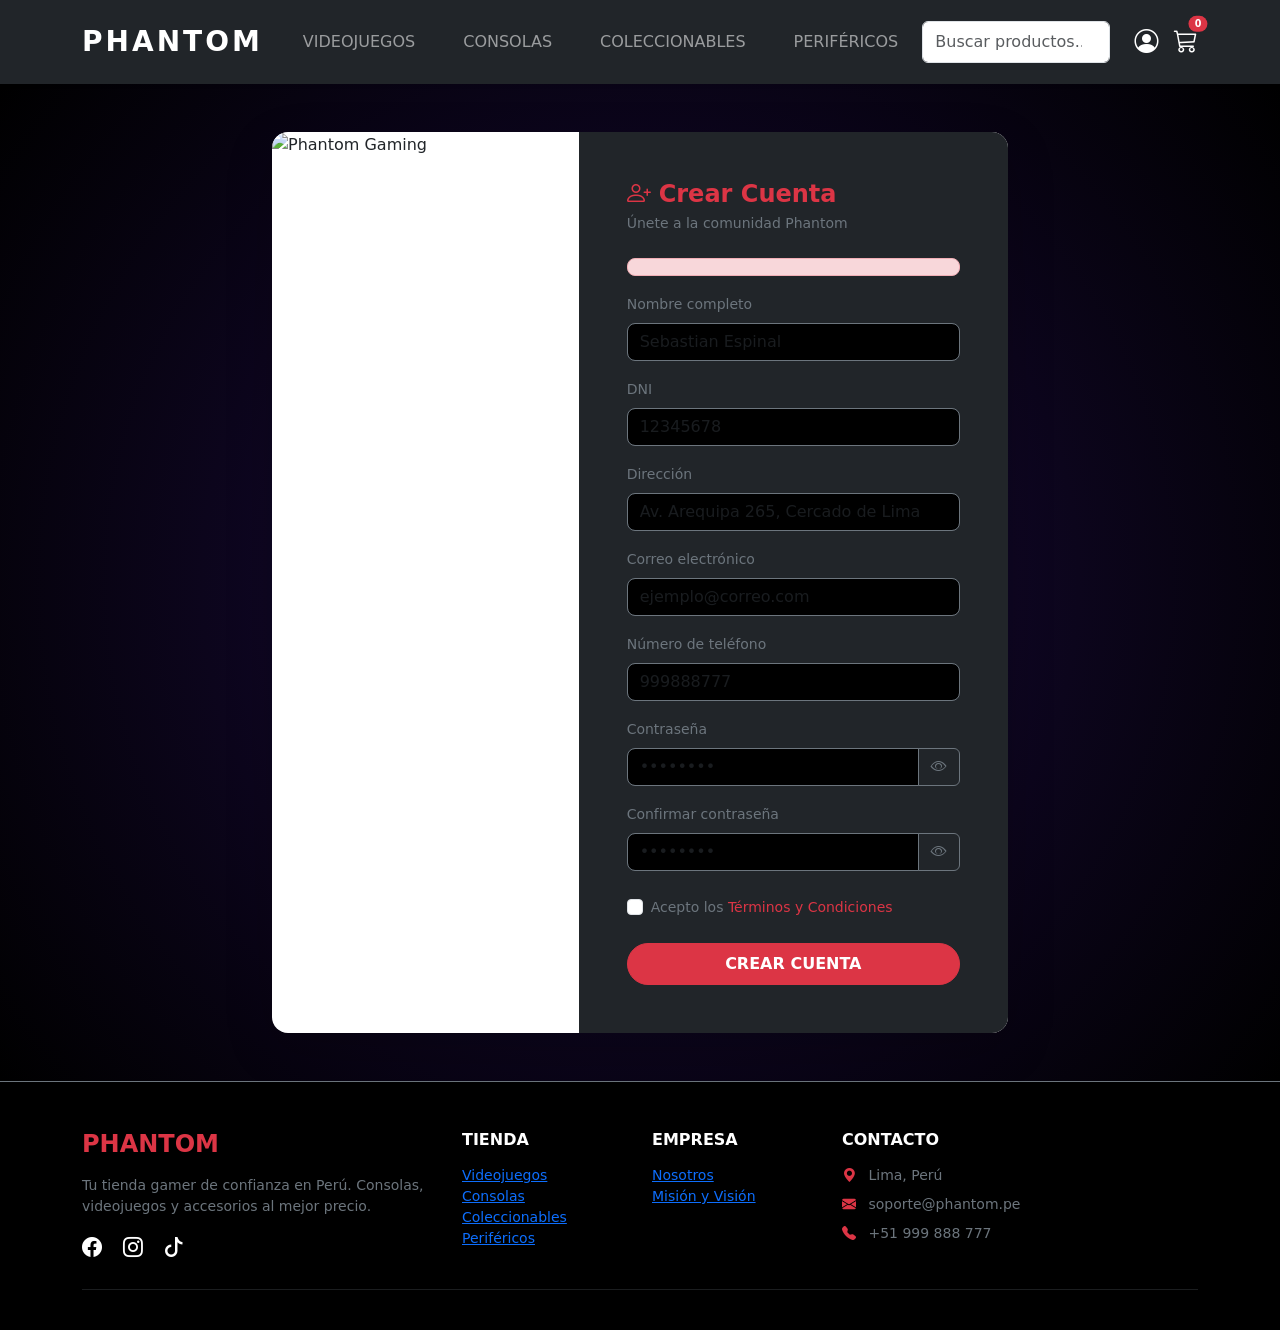
<file: src/main/resources/templates/registro.html>
<!DOCTYPE html>
<html lang="es" xmlns:th="http://www.thymeleaf.org">
<head>
    <meta charset="UTF-8">
    <meta name="viewport" content="width=device-width, initial-scale=1.0">
    <link href="https://cdn.jsdelivr.net/npm/bootstrap@5.3.0/dist/css/bootstrap.min.css" rel="stylesheet">
    <link rel="stylesheet" th:href="@{/CSS/estilos.css}">
    <link rel="stylesheet" href="https://cdn.jsdelivr.net/npm/bootstrap-icons@1.11.1/font/bootstrap-icons.css">
    <title>Phantom | Registro</title>
</head>
<body class="d-flex flex-column min-vh-100">

<!-- NAVBAR -->
<nav class="navbar navbar-expand-lg navbar-dark bg-dark sticky-top shadow-sm py-3">
    <div class="container">
        <a class="navbar-brand fw-bold fs-3" th:href="@{/}" style="letter-spacing: 3px;">PHANTOM</a>
        <button class="navbar-toggler" type="button" data-bs-toggle="collapse" data-bs-target="#navbarNav">
            <span class="navbar-toggler-icon"></span>
        </button>
        <div class="collapse navbar-collapse" id="navbarNav">
            <ul class="navbar-nav mx-auto text-uppercase">
                <li class="nav-item"><a class="nav-link px-4 fs-6" th:href="@{/categoria/juegos}">Videojuegos</a></li>
                <li class="nav-item"><a class="nav-link px-4 fs-6" th:href="@{/categoria/consolas}">Consolas</a></li>
                <li class="nav-item"><a class="nav-link px-4 fs-6" th:href="@{/categoria/tarjetas}">Coleccionables</a></li>
                <li class="nav-item"><a class="nav-link px-4 fs-6" th:href="@{/categoria/perifericos}">Periféricos</a></li>
            </ul>

            <div class="position-relative me-3">
                <div class="d-flex">
                    <input id="inputBusqueda"
                           name="query"
                           class="form-control me-2 py-2 input-busqueda-phantom"
                           type="search"
                           placeholder="Buscar productos..."
                           autocomplete="off">
                </div>
                <div id="suggestionsBox"
                     class="position-absolute w-100 mt-1 shadow-lg rounded-3 d-none resultados-busqueda-phantom"
                     style="z-index: 1050; background: white;">
                </div>
            </div>

            <div class="d-flex align-items-center mt-3 mt-lg-0">
                <a href="#" class="text-white me-3 fs-4" data-bs-toggle="modal" data-bs-target="#loginModal">
                    <i class="bi bi-person-circle"></i>
                </a>
                <a href="#" class="text-white fs-4 position-relative">
                    <i class="bi bi-cart3"></i>
                    <span class="position-absolute top-0 start-100 translate-middle badge rounded-pill bg-danger"
                          style="font-size: 0.6rem;"
                          th:text="${carritoCount}">0</span>
                </a>
            </div>
        </div>
    </div>
</nav>

<main id="registro-main" class="flex-grow-1 d-flex align-items-center py-5" style="background: radial-gradient(circle, #1a0b3d 0%, #000000 100%);">
    <div class="container">
        <div class="row justify-content-center">
            <div class="col-md-10 col-lg-8">
                <div class="card border-0 shadow-lg rounded-4 overflow-hidden">
                    <div class="row g-0">

                        <!-- IMAGEN LATERAL -->
                        <div class="col-md-5 d-none d-md-block">
                            <img th:src="@{/Imagenes/SmashBros.jpg}" alt="Phantom Gaming"
                                 style="width: 100%; height: 100%; object-fit: cover;">
                        </div>

                        <!-- FORMULARIO -->
                        <div class="col-md-7 bg-dark text-white">
                            <div class="p-4 p-md-5">
                                <h4 class="fw-bold text-danger mb-1">
                                    <i class="bi bi-person-plus me-2"></i>Crear Cuenta
                                </h4>
                                <p class="text-secondary small mb-4">Únete a la comunidad Phantom</p>

                                <!-- ERROR -->
                                <div th:if="${error}" class="alert alert-danger rounded-3 py-2 small" th:text="${error}"></div>

                                <form th:action="@{/registro}" method="post">

                                    <!-- NOMBRE -->
                                    <div class="mb-3">
                                        <label class="form-label small text-secondary">Nombre completo</label>
                                        <input type="text" name="nombre"
                                               class="form-control bg-black text-white border-secondary rounded-3"
                                               placeholder="Sebastian Espinal" maxlength="50" required
                                               th:value="${nombre}"
                                               oninput="this.value = this.value.replace(/[^a-zA-ZáéíóúÁÉÍÓÚñÑ\s]/g, '');">
                                    </div>

                                    <!-- DNI -->
                                    <div class="mb-3">
                                        <label class="form-label small text-secondary">DNI</label>
                                        <input type="text" name="dni"
                                               class="form-control bg-black text-white border-secondary rounded-3"
                                               placeholder="12345678" maxlength="8" required
                                               th:value="${dni}"
                                               oninput="this.value = this.value.replace(/[^0-9]/g, '').slice(0, 8);">
                                    </div>

                                    <!-- DIRECCIÓN -->
                                    <div class="mb-3">
                                        <label class="form-label small text-secondary">Dirección</label>
                                        <input type="text" name="direccion"
                                               class="form-control bg-black text-white border-secondary rounded-3"
                                               placeholder="Av. Arequipa 265, Cercado de Lima"
                                               th:value="${direccion}">
                                    </div>

                                    <!-- CORREO -->
                                    <div class="mb-3">
                                        <label class="form-label small text-secondary">Correo electrónico</label>
                                        <input type="email" name="email"
                                               class="form-control bg-black text-white border-secondary rounded-3"
                                               placeholder="ejemplo@correo.com" maxlength="100" required
                                               th:value="${email}">
                                    </div>

                                    <!-- TELÉFONO -->
                                    <div class="mb-3">
                                        <label class="form-label small text-secondary">Número de teléfono</label>
                                        <input type="text" name="numeroTelefono"
                                               class="form-control bg-black text-white border-secondary rounded-3"
                                               placeholder="999888777" maxlength="9" required
                                               th:value="${numeroTelefono}"
                                               oninput="this.value = this.value.replace(/[^0-9]/g, '').slice(0, 9);">
                                    </div>

                                    <!-- CONTRASEÑA -->
                                    <div class="mb-3">
                                        <label class="form-label small text-secondary">Contraseña</label>
                                        <div class="input-group">
                                            <input type="password" name="password" id="password"
                                                   class="form-control bg-black text-white border-secondary rounded-start-3"
                                                   placeholder="••••••••" required>
                                            <button class="btn btn-outline-secondary" type="button" data-toggle-password="password">
                                                <i class="bi bi-eye"></i>
                                            </button>
                                        </div>
                                    </div>

                                    <!-- CONFIRMAR CONTRASEÑA -->
                                    <div class="mb-4">
                                        <label class="form-label small text-secondary">Confirmar contraseña</label>
                                        <div class="input-group">
                                            <input type="password" name="confirmPassword" id="confirmPassword"
                                                   class="form-control bg-black text-white border-secondary rounded-start-3"
                                                   placeholder="••••••••" required>
                                            <button class="btn btn-outline-secondary" type="button" data-toggle-password="confirmPassword">
                                                <i class="bi bi-eye"></i>
                                            </button>
                                        </div>
                                    </div>

                                    <!-- TÉRMINOS -->
                                    <div class="form-check mb-4">
                                        <input class="form-check-input" type="checkbox" required>
                                        <label class="form-check-label small text-secondary">
                                            Acepto los
                                            <a href="#" class="text-danger text-decoration-none"
                                               data-bs-toggle="modal" data-bs-target="#terminosModal">
                                                Términos y Condiciones
                                            </a>
                                        </label>
                                    </div>

                                    <!-- BOTÓN REGISTRO -->
                                    <button type="submit" class="btn btn-danger w-100 fw-bold rounded-pill py-2">
                                        CREAR CUENTA
                                    </button>

                                </form>
                            </div>
                        </div>

                    </div>
                </div>
            </div>
        </div>
    </div>
</main>

<!-- MODAL TÉRMINOS Y CONDICIONES -->
<div class="modal fade" id="terminosModal" tabindex="-1" aria-hidden="true">
    <div class="modal-dialog modal-dialog-centered modal-lg modal-dialog-scrollable">
        <div class="modal-content bg-dark text-white border-secondary">
            <div class="modal-header border-secondary">
                <h5 class="modal-title fw-bold text-danger">
                    <i class="bi bi-file-text me-2"></i>Términos y Condiciones
                </h5>
                <button type="button" class="btn-close btn-close-white" data-bs-dismiss="modal"></button>
            </div>
            <div class="modal-body p-4">
                <h6 class="text-danger fw-bold">1. Aceptación de términos</h6>
                <p class="text-secondary small">Al registrarte en Phantom, aceptas cumplir con estos términos y condiciones. Si no estás de acuerdo, no podrás usar nuestros servicios.</p>
                <h6 class="text-danger fw-bold">2. Uso de la cuenta</h6>
                <p class="text-secondary small">Eres responsable de mantener la confidencialidad de tu contraseña y de todas las actividades que ocurran bajo tu cuenta.</p>
                <h6 class="text-danger fw-bold">3. Compras y pagos</h6>
                <p class="text-secondary small">Todos los precios están en soles peruanos (S/). Phantom se reserva el derecho de modificar precios sin previo aviso.</p>
                <h6 class="text-danger fw-bold">4. Envíos</h6>
                <p class="text-secondary small">Los envíos se realizan a todo el Perú. Los tiempos de entrega pueden variar según la ubicación del comprador.</p>
                <h6 class="text-danger fw-bold">5. Devoluciones</h6>
                <p class="text-secondary small">Aceptamos devoluciones dentro de los 7 días posteriores a la compra, siempre que el producto esté en perfectas condiciones y con su empaque original.</p>
                <h6 class="text-danger fw-bold">6. Privacidad</h6>
                <p class="text-secondary small">Tus datos personales serán tratados de acuerdo con nuestra política de privacidad y no serán compartidos con terceros sin tu consentimiento.</p>
                <h6 class="text-danger fw-bold">7. Modificaciones</h6>
                <p class="text-secondary small">Phantom se reserva el derecho de modificar estos términos en cualquier momento. Se notificará a los usuarios sobre cambios importantes.</p>
            </div>
            <div class="modal-footer border-secondary">
                <button type="button" class="btn btn-outline-secondary" data-bs-dismiss="modal">Cerrar</button>
                <button type="button" class="btn btn-danger fw-bold" data-bs-dismiss="modal">
                    <i class="bi bi-check-circle me-2"></i>Aceptar
                </button>
            </div>
        </div>
    </div>
</div>

<!-- MODAL REGISTRO EXITOSO -->
<div class="modal fade" id="registroExitosoModal" tabindex="-1" aria-hidden="true"
     th:data-show="${registroExitoso}">
    <div class="modal-dialog modal-dialog-centered">
        <div class="modal-content bg-dark text-white border-secondary">
            <div class="modal-header bg-danger border-0">
                <h5 class="modal-title fw-bold text-uppercase">
                    <i class="bi bi-check-circle me-2"></i>¡Cuenta Registrada!
                </h5>
                <button type="button" class="btn-close btn-close-white" data-bs-dismiss="modal"></button>
            </div>
            <div class="modal-body p-4 text-center">
                <i class="bi bi-person-check-fill text-danger mb-3" style="font-size: 3.5rem;"></i>
                <h5 class="fw-bold mb-2">¡Cuenta Registrada!</h5>
                <p class="text-secondary small mb-4">Tu cuenta ha sido creada exitosamente.</p>
                <a th:href="@{/}" class="btn btn-danger w-100 fw-bold rounded-pill py-2">
                    <i class="bi bi-house me-2"></i>VOLVER AL INICIO
                </a>
            </div>
        </div>
    </div>
</div>

<!-- FOOTER -->
<footer class="bg-black text-white pt-5 border-top border-secondary">
    <div class="container">
        <div class="row gy-4">
            <div class="col-md-4">
                <h4 class="fw-bold text-danger mb-3">PHANTOM</h4>
                <p class="text-secondary small">Tu tienda gamer de confianza en Perú. Consolas, videojuegos y accesorios al mejor precio.</p>
                <div class="mt-3">
                    <a href="#" class="text-white me-3 fs-5 social-icon"><i class="bi bi-facebook"></i></a>
                    <a href="#" class="text-white me-3 fs-5 social-icon"><i class="bi bi-instagram"></i></a>
                    <a href="#" class="text-white me-3 fs-5 social-icon"><i class="bi bi-tiktok"></i></a>
                </div>
            </div>
            <div class="col-6 col-md-2">
                <h6 class="fw-bold text-uppercase mb-3">Tienda</h6>
                <ul class="list-unstyled small">
                    <li><a th:href="@{/categoria/juegos}" class="footer-link">Videojuegos</a></li>
                    <li><a th:href="@{/categoria/consolas}" class="footer-link">Consolas</a></li>
                    <li><a th:href="@{/categoria/tarjetas}" class="footer-link">Coleccionables</a></li>
                    <li><a th:href="@{/categoria/perifericos}" class="footer-link">Periféricos</a></li>
                </ul>
            </div>
            <div class="col-6 col-md-2">
                <h6 class="fw-bold text-uppercase mb-3">Empresa</h6>
                <ul class="list-unstyled small">
                    <li><a th:href="@{/nosotros}" class="footer-link">Nosotros</a></li>
                    <li><a th:href="@{/mision}" class="footer-link">Misión y Visión</a></li>
                </ul>
            </div>
            <div class="col-md-4">
                <h6 class="fw-bold text-uppercase mb-3">Contacto</h6>
                <p class="small text-secondary mb-2"><i class="bi bi-geo-alt-fill me-2 text-danger"></i> Lima, Perú</p>
                <p class="small text-secondary mb-2"><i class="bi bi-envelope-fill me-2 text-danger"></i> soporte@phantom.pe</p>
                <p class="small text-secondary mb-3"><i class="bi bi-telephone-fill me-2 text-danger"></i> +51 999 888 777</p>
            </div>
        </div>
        <hr class="border-secondary my-4">
        <div class="d-flex flex-column flex-md-row justify-content-between align-items-center small text-secondary pb-3">
        </div>
    </div>
</footer>

<script src="https://cdn.jsdelivr.net/npm/bootstrap@5.3.0/dist/js/bootstrap.bundle.min.js"></script>
<script th:src="@{/JS/emergente.js}"></script>
</body>
</html>
</file>
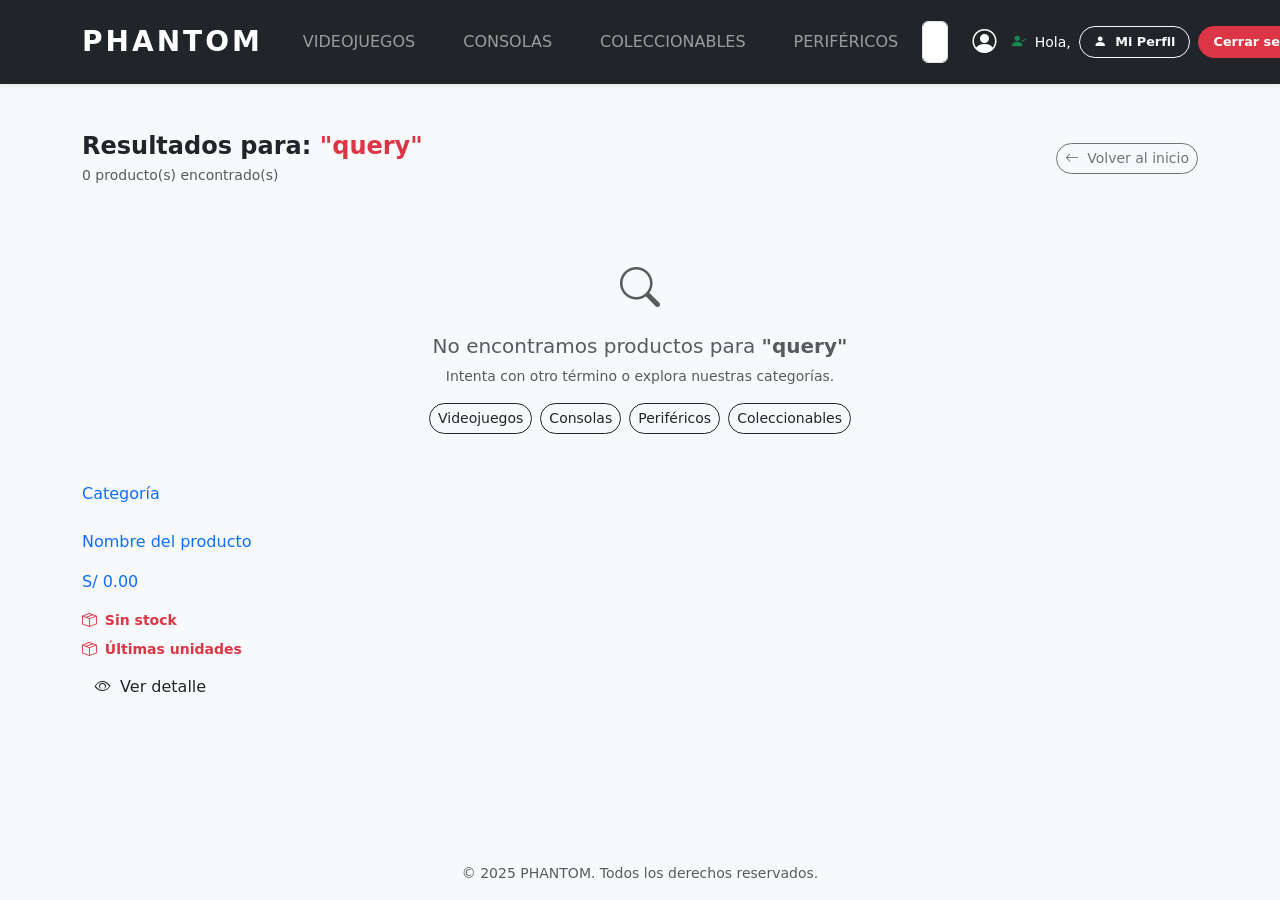
<file: src/main/resources/templates/resultados-busqueda.html>
<!DOCTYPE html>
<html lang="es" xmlns:th="http://www.thymeleaf.org">
<head>
    <meta charset="UTF-8">
    <meta name="viewport" content="width=device-width, initial-scale=1.0">
    <link href="https://cdn.jsdelivr.net/npm/bootstrap@5.3.0/dist/css/bootstrap.min.css" rel="stylesheet">
    <link rel="stylesheet" href="https://cdn.jsdelivr.net/npm/bootstrap-icons@1.11.1/font/bootstrap-icons.css">
    <link rel="stylesheet" th:href="@{/CSS/estilos.css}">
    <title th:text="'Phantom | Resultados: ' + ${query}">Phantom | Resultados</title>
</head>
<body class="d-flex flex-column min-vh-100" style="background-color:#f8f9fa;">

<!-- NAVBAR-->
<nav class="navbar navbar-expand-lg navbar-dark bg-dark sticky-top shadow-sm py-3">
    <div class="container">
        <a class="navbar-brand fw-bold fs-3" th:href="@{/}" style="letter-spacing:3px;">PHANTOM</a>
        <button class="navbar-toggler" type="button" data-bs-toggle="collapse" data-bs-target="#navbarNav">
            <span class="navbar-toggler-icon"></span>
        </button>
        <div class="collapse navbar-collapse" id="navbarNav">
            <ul class="navbar-nav mx-auto text-uppercase">
                <li class="nav-item"><a class="nav-link px-4 fs-6" th:href="@{/categoria/juegos}">Videojuegos</a></li>
                <li class="nav-item"><a class="nav-link px-4 fs-6" th:href="@{/categoria/consolas}">Consolas</a></li>
                <li class="nav-item"><a class="nav-link px-4 fs-6" th:href="@{/categoria/tarjetas}">Coleccionables</a></li>
                <li class="nav-item"><a class="nav-link px-4 fs-6" th:href="@{/categoria/perifericos}">Periféricos</a></li>
            </ul>

            <!-- Buscador-->
            <div class="position-relative me-3">
                <div class="d-flex">
                    <input id="inputBusqueda"
                           name="query"
                           class="form-control me-2 py-2 input-busqueda-phantom"
                           type="search"
                           placeholder="Buscar productos..."
                           autocomplete="off"
                           th:value="${query}">
                </div>
                <div id="suggestionsBox"
                     class="position-absolute w-100 mt-1 shadow-lg rounded-3 d-none resultados-busqueda-phantom"
                     style="z-index:1050;">
                </div>
            </div>

            <div class="d-flex align-items-center mt-3 mt-lg-0">
                <div th:if="${usuarioNombre == null}">
                    <a href="#" class="text-white me-3 fs-4" data-bs-toggle="modal" data-bs-target="#loginModal">
                        <i class="bi bi-person-circle"></i>
                    </a>
                </div>
                <div th:if="${usuarioNombre != null}" class="d-flex align-items-center gap-2 me-3">
                    <span class="text-white small text-nowrap">
                        <i class="bi bi-person-check-fill text-success me-1"></i>
                        Hola, <span th:text="${usuarioNombre}" class="fw-bold text-danger"></span>
                    </span>
                    <a th:href="@{/perfil}"
                       class="btn btn-outline-light rounded-pill fw-bold text-nowrap"
                       style="font-size:0.8rem; padding:5px 14px;">
                        <i class="bi bi-person-fill me-1"></i> Mi Perfil
                    </a>
                    <form th:action="@{/logout}" method="post" class="mb-0">
                        <button type="submit" class="btn btn-danger rounded-pill fw-bold text-nowrap"
                                style="font-size:0.8rem; padding:5px 14px;">Cerrar sesión</button>
                    </form>
                </div>
                <a th:href="@{/carrito}" class="text-white fs-4 position-relative">
                    <i class="bi bi-cart3"></i>
                    <span class="position-absolute top-0 start-100 translate-middle badge rounded-pill bg-danger badge-carrito"
                          style="font-size:.6rem;" th:text="${carritoCount}">0</span>
                </a>
            </div>
        </div>
    </div>
</nav>

<main class="flex-grow-1">
    <div class="container py-5">

        <!-- Encabezado -->
        <div class="d-flex align-items-center justify-content-between mb-4 flex-wrap gap-2">
            <div>
                <h4 class="fw-bold mb-1">
                    Resultados para:
                    <span class="text-danger" th:text="'&quot;' + ${query} + '&quot;'">"query"</span>
                </h4>
                <p class="text-muted mb-0 small">
                    <span th:text="${totalResultados}">0</span> producto(s) encontrado(s)
                </p>
            </div>
            <a th:href="@{/}" class="btn btn-outline-secondary btn-sm rounded-pill">
                <i class="bi bi-arrow-left me-1"></i> Volver al inicio
            </a>
        </div>

        <!-- Sin resultados -->
        <div th:if="${#lists.isEmpty(resultados)}" class="text-center py-5">
            <i class="bi bi-search fs-1 text-muted"></i>
            <h5 class="mt-3 text-muted">No encontramos productos para
                <strong th:text="'&quot;' + ${query} + '&quot;'">"query"</strong>
            </h5>
            <p class="text-muted small">Intenta con otro término o explora nuestras categorías.</p>
            <div class="d-flex justify-content-center gap-2 flex-wrap mt-3">
                <a th:href="@{/categoria/juegos}"      class="btn btn-outline-dark btn-sm rounded-pill">Videojuegos</a>
                <a th:href="@{/categoria/consolas}"    class="btn btn-outline-dark btn-sm rounded-pill">Consolas</a>
                <a th:href="@{/categoria/perifericos}" class="btn btn-outline-dark btn-sm rounded-pill">Periféricos</a>
                <a th:href="@{/categoria/tarjetas}"    class="btn btn-outline-dark btn-sm rounded-pill">Coleccionables</a>
            </div>
        </div>

        <!-- Grid de resultados -->
        <div th:if="${not #lists.isEmpty(resultados)}"
             class="row row-cols-2 row-cols-sm-3 row-cols-md-4 row-cols-lg-5 g-4">

            <div class="col" th:each="producto : ${resultados}">
                <a th:href="@{/producto/{id}(id=${producto.id})}"
                   class="text-decoration-none">
                    <div class="product-card h-100">

                        <!-- Badge de categoría -->
                        <span class="badge-categoria"
                              th:text="${producto.categoria != null ? producto.categoria.nombre : 'Sin categoría'}">
                            Categoría
                        </span>

                        <!-- Imagen -->
                        <div class="product-img-wrap">
                            <img th:src="${producto.imagenUrl}"
                                 th:alt="${producto.nombre}"
                                 onerror="this.src='/Imagenes/placeholder.png'">
                        </div>

                        <!-- Nombre -->
                        <p class="product-title" th:text="${producto.nombre}">Nombre del producto</p>

                        <!-- Precio -->
                        <p class="product-price"
                           th:text="'S/ ' + ${#numbers.formatDecimal(producto.precio, 1, 2)}">
                            S/ 0.00
                        </p>

                        <!-- Stock -->
                        <p class="small mb-2 text-danger fw-semibold" th:if="${producto.stock <= 0}">
                            <i class="bi bi-box-seam me-1"></i> Sin stock
                        </p>
                        <p class="small mb-2 text-danger fw-semibold" th:if="${producto.stock > 0 and producto.stock <= 5}">
                            <i class="bi bi-box-seam me-1"></i>
                            Últimas <span th:text="${producto.stock}"></span> unidades
                        </p>


                        <!-- Botón ver detalle -->
                        <div class="btn btn-add mt-auto">
                            <i class="bi bi-eye me-1"></i> Ver detalle
                        </div>

                    </div>
                </a>
            </div>

        </div>
    </div>
</main>

<!-- FOOTER -->
<footer class="text-white pt-4 pb-3 mt-auto">
    <div class="container text-center">
        <p class="text-muted small mb-0">© 2025 PHANTOM. Todos los derechos reservados.</p>
    </div>
</footer>

<script src="https://cdn.jsdelivr.net/npm/bootstrap@5.3.0/dist/js/bootstrap.bundle.min.js"></script>
<script>

    const input = document.getElementById('inputBusqueda');
    const box   = document.getElementById('suggestionsBox');

    input.addEventListener('input', async () => {
        const term = input.value.trim();
        if (term.length < 2) { box.classList.add('d-none'); box.innerHTML = ''; return; }

        const res  = await fetch(`/api/productos/buscar?term=${encodeURIComponent(term)}`);
        const data = await res.json();

        if (!data.length) { box.classList.add('d-none'); box.innerHTML = ''; return; }

        box.innerHTML = data.map(p => `
            <a href="/producto/${p.id}"
               class="d-flex align-items-center gap-3 px-3 py-2 text-white text-decoration-none"
               style="border-bottom:1px solid #333; transition:background .2s;"
               onmouseover="this.style.background='#2a2a2a'"
               onmouseout="this.style.background='transparent'">
                <img src="${p.imagenUrl}" style="width:40px;height:40px;object-fit:contain;background:#fff;border-radius:6px;padding:3px;">
                <div>
                    <div style="font-size:.9rem;">${p.nombre}</div>
                    <div style="font-size:.8rem;color:#aaa;">S/ ${p.precio.toFixed(2)}</div>
                </div>
            </a>`).join('');
        box.classList.remove('d-none');
    });


    input.addEventListener('keydown', e => {
        if (e.key === 'Enter' && input.value.trim()) {
            window.location.href = `/buscar?query=${encodeURIComponent(input.value.trim())}`;
        }
    });

    document.addEventListener('click', e => {
        if (!input.contains(e.target) && !box.contains(e.target)) {
            box.classList.add('d-none');
        }
    });
</script>
</body>
</html>
</file>
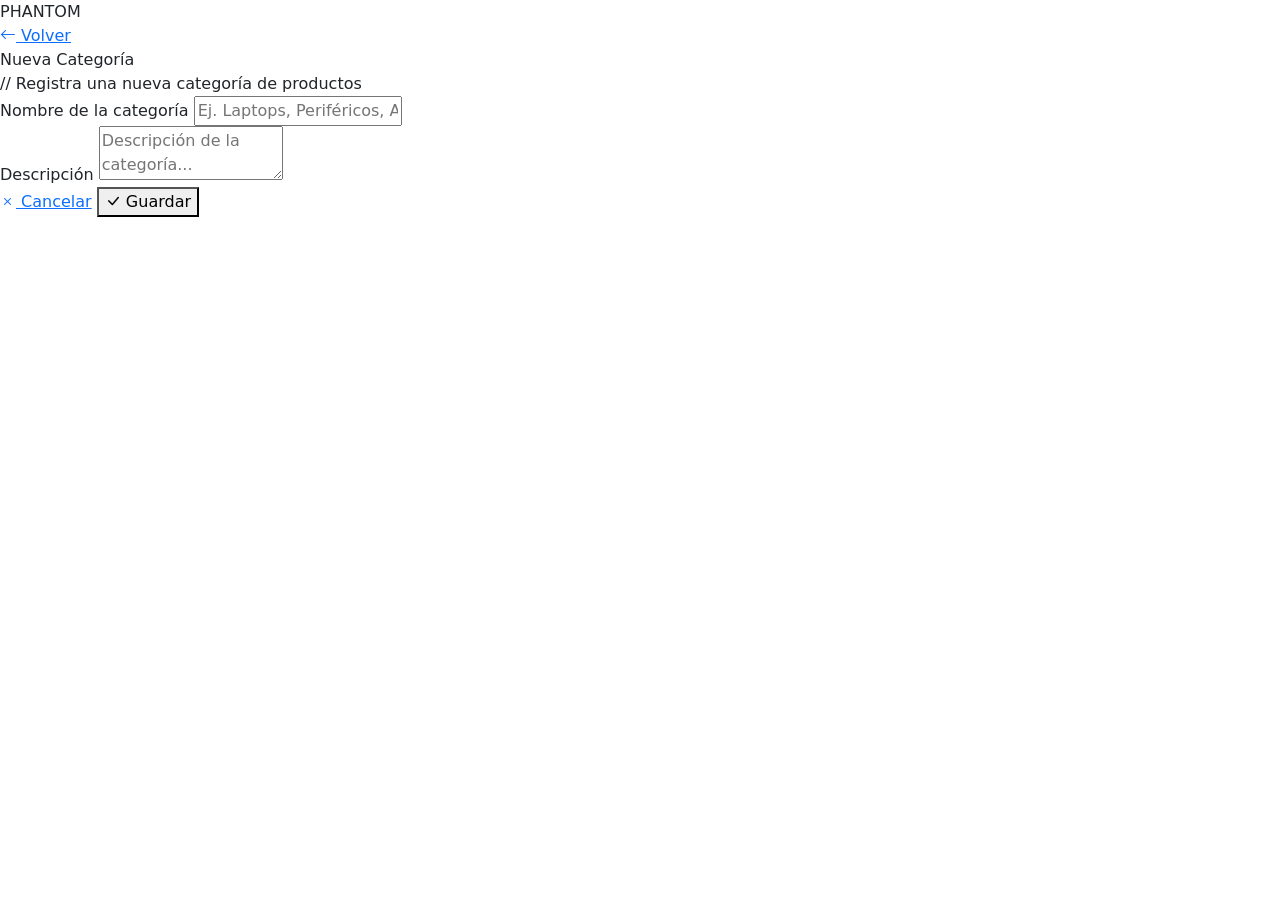
<file: src/main/resources/templates/admin/categoria-form.html>
<!DOCTYPE html>
<html lang="es" xmlns:th="http://www.thymeleaf.org">
<head>
    <meta charset="UTF-8"/>
    <meta name="viewport" content="width=device-width, initial-scale=1.0"/>
    <title>Phantom | Productos</title>
    <link href="https://cdn.jsdelivr.net/npm/bootstrap@5.3.3/dist/css/bootstrap.min.css" rel="stylesheet"/>
    <link href="https://fonts.googleapis.com/css2?family=Space+Mono:wght@400;700&family=Syne:wght@400;600;800&display=swap" rel="stylesheet"/>
    <link href="https://cdn.jsdelivr.net/npm/bootstrap-icons@1.11.3/font/bootstrap-icons.css" rel="stylesheet"/>
    <link rel="stylesheet" th:href="@{/CSS/admin.css}"/>
</head>
<body>
<nav class="navbar-ts">
    <div class="brand">PHANTOM</div>
    <a href="/admin/productos" class="nav-btn"><i class="bi bi-arrow-left"></i> Volver</a>
</nav>
<div class="main">
    <div class="form-card">
        <div class="form-header">
            <div class="form-title">Nueva <span>Categoría</span></div>
            <div class="form-subtitle">// Registra una nueva categoría de productos</div>
        </div>
        <form th:action="@{/admin/productos/categorias/guardar}" th:object="${categoria}" method="post">
            <input type="hidden" th:field="*{id}"/>
            <div class="form-body">
                <div class="field-group">
                    <label class="field-label">Nombre de la categoría</label>
                    <input type="text" th:field="*{nombre}" class="field-input" placeholder="Ej. Laptops, Periféricos, Audio..." required/>
                </div>
                <div class="field-group">
                    <label class="field-label">Descripción</label>
                    <textarea th:field="*{descripcion}" class="field-textarea" placeholder="Descripción de la categoría..."></textarea>
                </div>
            </div>
            <div class="form-footer">
                <a href="/admin/productos" class="btn-cancel"><i class="bi bi-x"></i> Cancelar</a>
                <button type="submit" class="btn-save"><i class="bi bi-check-lg"></i> Guardar</button>
            </div>
        </form>
    </div>
</div>
</body>
</html>
</file>
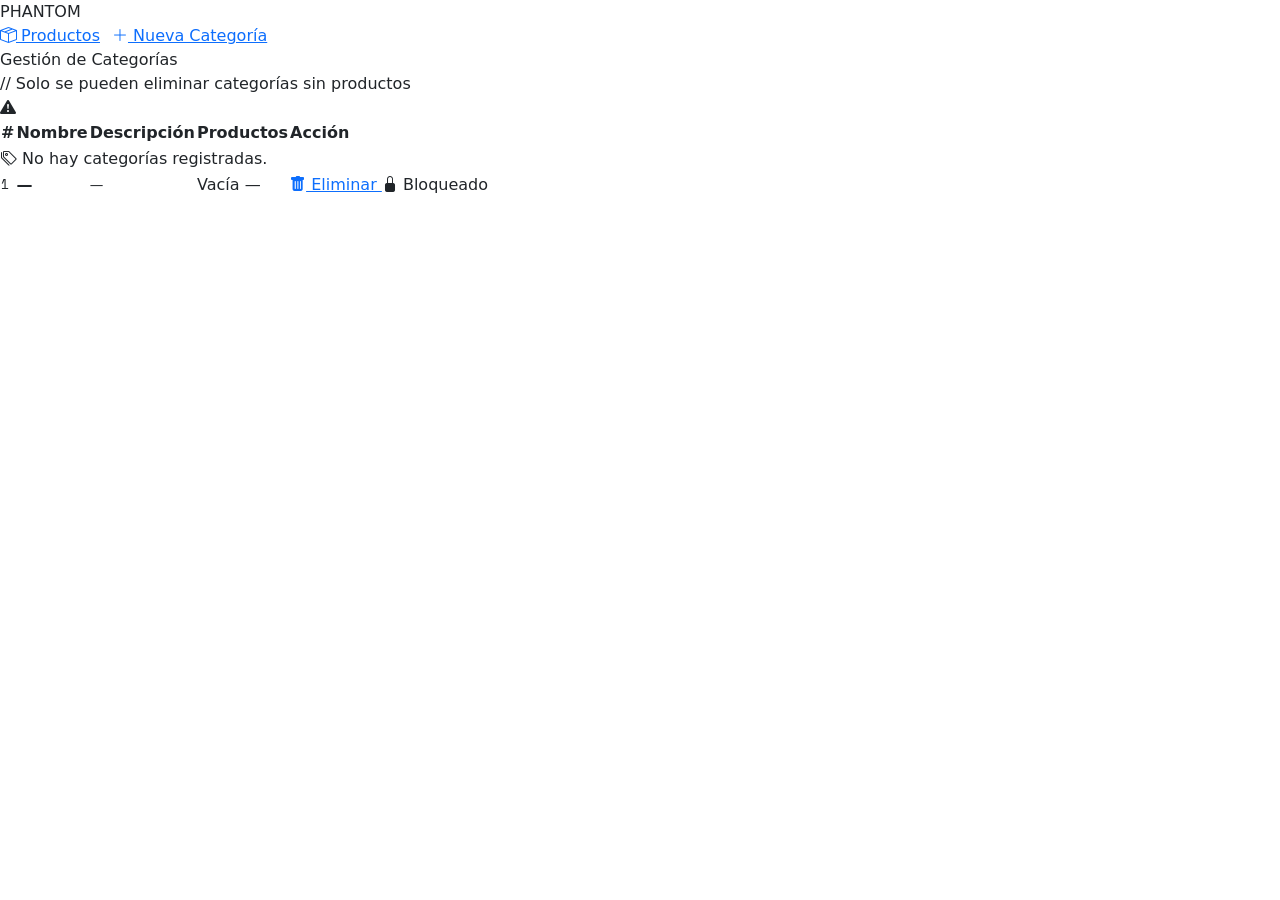
<file: src/main/resources/templates/admin/categorias.html>
<!DOCTYPE html>
<html lang="es" xmlns:th="http://www.thymeleaf.org">
<head>
    <meta charset="UTF-8"/>
    <meta name="viewport" content="width=device-width, initial-scale=1.0"/>
    <title>Phantom | Productos</title>
    <link href="https://cdn.jsdelivr.net/npm/bootstrap@5.3.3/dist/css/bootstrap.min.css" rel="stylesheet"/>
    <link href="https://fonts.googleapis.com/css2?family=Space+Mono:wght@400;700&family=Syne:wght@400;600;800&display=swap" rel="stylesheet"/>
    <link href="https://cdn.jsdelivr.net/npm/bootstrap-icons@1.11.3/font/bootstrap-icons.css" rel="stylesheet"/>
    <link rel="stylesheet" th:href="@{/CSS/admin.css}"/>
</head>
<body>

<nav class="navbar-ts">
    <div class="brand">PHANTOM</div>
    <div style="display:flex;gap:.75rem;">
        <a href="/admin/productos" class="nav-btn"><i class="bi bi-box-seam"></i> Productos</a>
        <a href="/admin/productos/categorias/nueva" class="nav-btn primary"><i class="bi bi-plus-lg"></i> Nueva Categoría</a>
    </div>
</nav>

<div class="main">

    <div class="page-header">
        <div>
            <div class="page-title">Gestión de <span>Categorías</span></div>
            <div class="page-sub">// Solo se pueden eliminar categorías sin productos</div>
        </div>
    </div>

    <div class="alert-error" th:if="${errorCat}">
        <i class="bi bi-exclamation-triangle-fill"></i>
        <span th:text="${errorCat}"></span>
    </div>

    <div class="table-wrap">
        <table>
            <thead>
            <tr>
                <th>#</th>
                <th>Nombre</th>
                <th>Descripción</th>
                <th>Productos</th>
                <th>Acción</th>
            </tr>
            </thead>
            <tbody>
            <tr th:if="${#lists.isEmpty(categorias)}">
                <td colspan="5">
                    <div class="empty">
                        <i class="bi bi-tags"></i>
                        No hay categorías registradas.
                    </div>
                </td>
            </tr>
            <tr th:each="cat : ${categorias}">
                <td style="color:var(--muted);font-family:'Space Mono',monospace;font-size:.8rem;" th:text="${cat.id}">1</td>
                <td style="font-weight:600;" th:text="${cat.nombre}">—</td>
                <td style="color:var(--muted);font-size:.85rem;" th:text="${cat.descripcion != null ? cat.descripcion : '—'}">—</td>
                <td>
                    <span th:if="${cat.productos == null or #lists.isEmpty(cat.productos)}"
                          class="badge-count count-ok">Vacía</span>
                    <span th:if="${cat.productos != null and not #lists.isEmpty(cat.productos)}"
                          class="badge-count count-has"
                          th:text="${#lists.size(cat.productos)} + ' producto(s)'">—</span>
                </td>
                <td>
                    <a th:if="${cat.productos == null or #lists.isEmpty(cat.productos)}"
                       th:href="@{/admin/productos/categorias/eliminar/{id}(id=${cat.id})}"
                       class="action-btn btn-del"
                       onclick="return confirm('¿Eliminar esta categoría?')">
                        <i class="bi bi-trash-fill"></i> Eliminar
                    </a>
                    <span th:if="${cat.productos != null and not #lists.isEmpty(cat.productos)}"
                          class="action-btn btn-disabled"
                          title="Tiene productos asociados">
                        <i class="bi bi-lock-fill"></i> Bloqueado
                    </span>
                </td>
            </tr>
            </tbody>
        </table>
    </div>

</div>
</body>
</html>
</file>
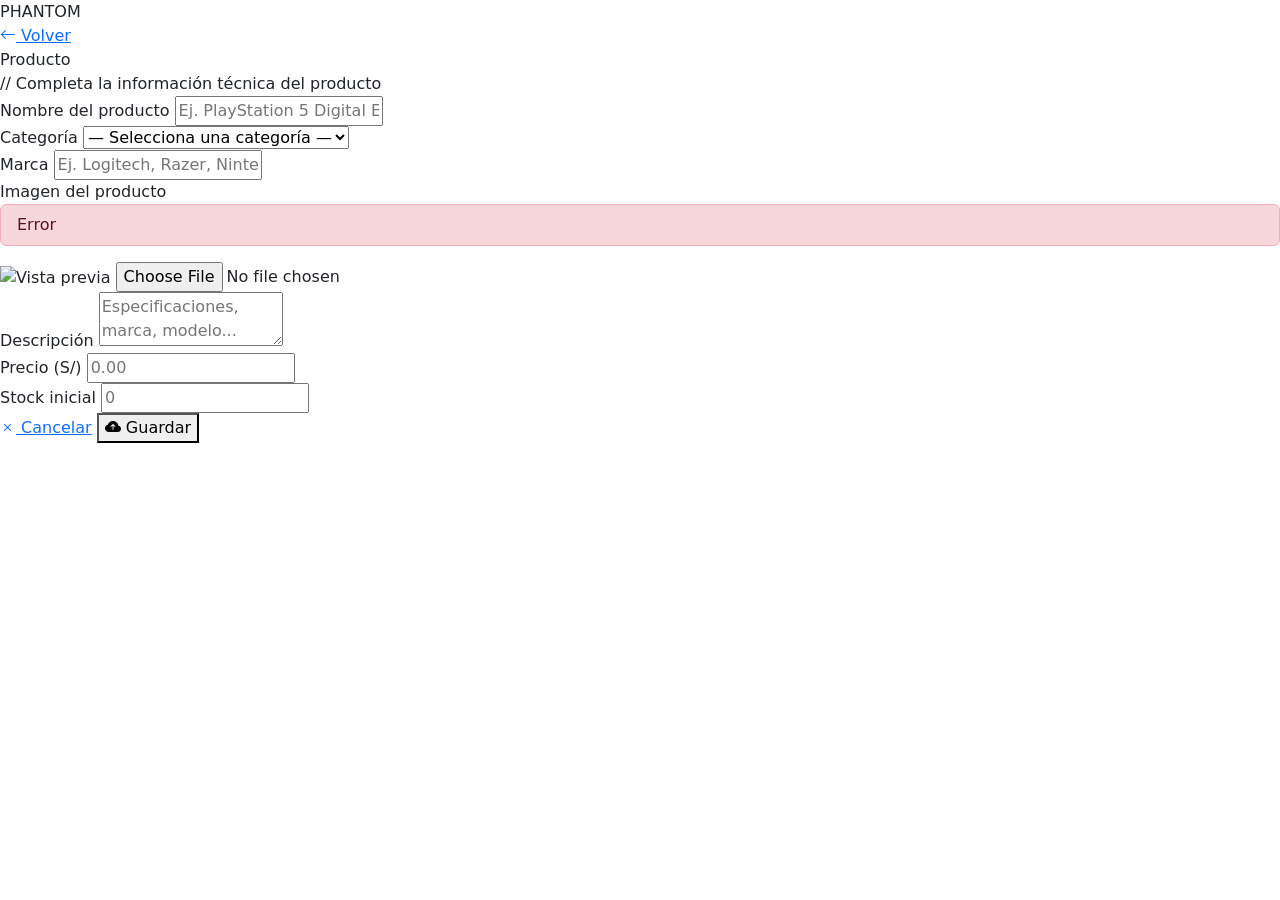
<file: src/main/resources/templates/admin/form.html>
<!DOCTYPE html>
<html lang="es" xmlns:th="http://www.thymeleaf.org">
<head>
    <meta charset="UTF-8"/>
    <meta name="viewport" content="width=device-width, initial-scale=1.0"/>
    <title>Phantom | Productos</title>
    <link href="https://cdn.jsdelivr.net/npm/bootstrap@5.3.3/dist/css/bootstrap.min.css" rel="stylesheet"/>
    <link href="https://fonts.googleapis.com/css2?family=Space+Mono:wght@400;700&family=Syne:wght@400;600;800&display=swap" rel="stylesheet"/>
    <link href="https://cdn.jsdelivr.net/npm/bootstrap-icons@1.11.3/font/bootstrap-icons.css" rel="stylesheet"/>
    <link rel="stylesheet" th:href="@{/CSS/admin.css}"/>
</head>
<body>

<nav class="navbar-ts">
    <div class="brand">PHANTOM</div>
    <a href="/admin/productos" class="nav-btn"><i class="bi bi-arrow-left"></i> Volver</a>
</nav>

<div class="main main-form">
    <div class="form-card">
        <div class="form-header">
            <div class="form-title" th:text="${titulo}">Producto</div>
            <div class="form-subtitle">// Completa la información técnica del producto</div>
        </div>

        <form th:action="@{/admin/productos/guardar}" th:object="${producto}" method="post"
              enctype="multipart/form-data">
            <input type="hidden" th:field="*{id}"/>

            <div class="form-body">

                <div class="field-group">
                    <label class="field-label">Nombre del producto</label>
                    <input type="text" th:field="*{nombre}" class="field-input"
                           placeholder="Ej. PlayStation 5 Digital Edition" required/>
                </div>

                <div class="field-group">
                    <label class="field-label">Categoría</label>
                    <select name="categoria.id" class="field-select" required>
                        <option value="">— Selecciona una categoría —</option>
                        <option th:each="cat : ${categorias}"
                                th:value="${cat.id}"
                                th:text="${cat.nombre}"
                                th:selected="${producto.categoria != null and producto.categoria.id == cat.id}">
                        </option>
                    </select>
                </div>

                <div class="field-group">
                    <label class="field-label">Marca</label>
                    <input type="text" th:field="*{marca}" class="field-input"
                           placeholder="Ej. Logitech, Razer, Nintendo..." />
                </div>

                <div class="field-group">
                    <label class="field-label">Imagen del producto</label>

                    <div th:if="${errorImagen}" class="alert alert-danger py-2" role="alert"
                         th:text="${errorImagen}">Error</div>

                    <!-- Imagen actual (solo informativa: el servidor toma la URL vigente de la BD) -->
                    <input type="hidden" th:field="*{imagenUrl}"/>
                    <img id="previewImagen" alt="Vista previa"
                         th:src="${producto.imagenUrl}"
                         th:style="${producto.imagenUrl != null and !#strings.isEmpty(producto.imagenUrl)}
                                   ? 'max-width:180px;max-height:180px;border-radius:8px;margin-bottom:10px;display:block;object-fit:cover;'
                                   : 'max-width:180px;max-height:180px;border-radius:8px;margin-bottom:10px;display:none;object-fit:cover;'"/>

                    <input type="file" id="imagen" name="imagen" class="field-input"
                           accept="image/jpeg,image/png,image/webp"/>
                    <small class="text-muted" th:text="${producto.id == null}
                           ? 'JPG, PNG o WEBP. Máximo 5 MB. Se sube automáticamente al guardar.'
                           : 'Déjalo vacío para conservar la imagen actual; si eliges otra, reemplaza a la anterior.'">
                    </small>
                </div>

                <div class="field-group">
                    <label class="field-label">Descripción</label>
                    <textarea th:field="*{descripcion}" class="field-textarea"
                              placeholder="Especificaciones, marca, modelo..."></textarea>
                </div>

                <div class="row-grid">
                    <div class="field-group">
                        <label class="field-label">Precio (S/)</label>
                        <input type="number" step="0.01" th:field="*{precio}" class="field-input"
                               placeholder="0.00" required/>
                    </div>
                    <div class="field-group">
                        <label class="field-label">Stock inicial</label>
                        <input type="number" th:field="*{stock}" class="field-input"
                               placeholder="0" required/>
                    </div>
                </div>

            </div>

            <div class="form-footer">
                <a href="/admin/productos" class="btn-cancel"><i class="bi bi-x"></i> Cancelar</a>
                <button type="submit" class="btn-save">
                    <i class="bi bi-cloud-arrow-up-fill"></i>
                    <span th:text="${producto.id == null ? 'Registrar Producto' : 'Actualizar Producto'}">Guardar</span>
                </button>
            </div>
        </form>
    </div>
</div>
<script>
    // Vista previa local de la imagen elegida y validación rápida de tamaño (el servidor valida de nuevo).
    document.getElementById('imagen').addEventListener('change', function () {
        const archivo = this.files[0];
        const preview = document.getElementById('previewImagen');
        if (!archivo) return;
        if (archivo.size > 5 * 1024 * 1024) {
            alert('La imagen supera el tamaño máximo permitido (5 MB).');
            this.value = '';
            return;
        }
        preview.src = URL.createObjectURL(archivo);
        preview.style.display = 'block';
    });
</script>
</body>
</html>
</file>
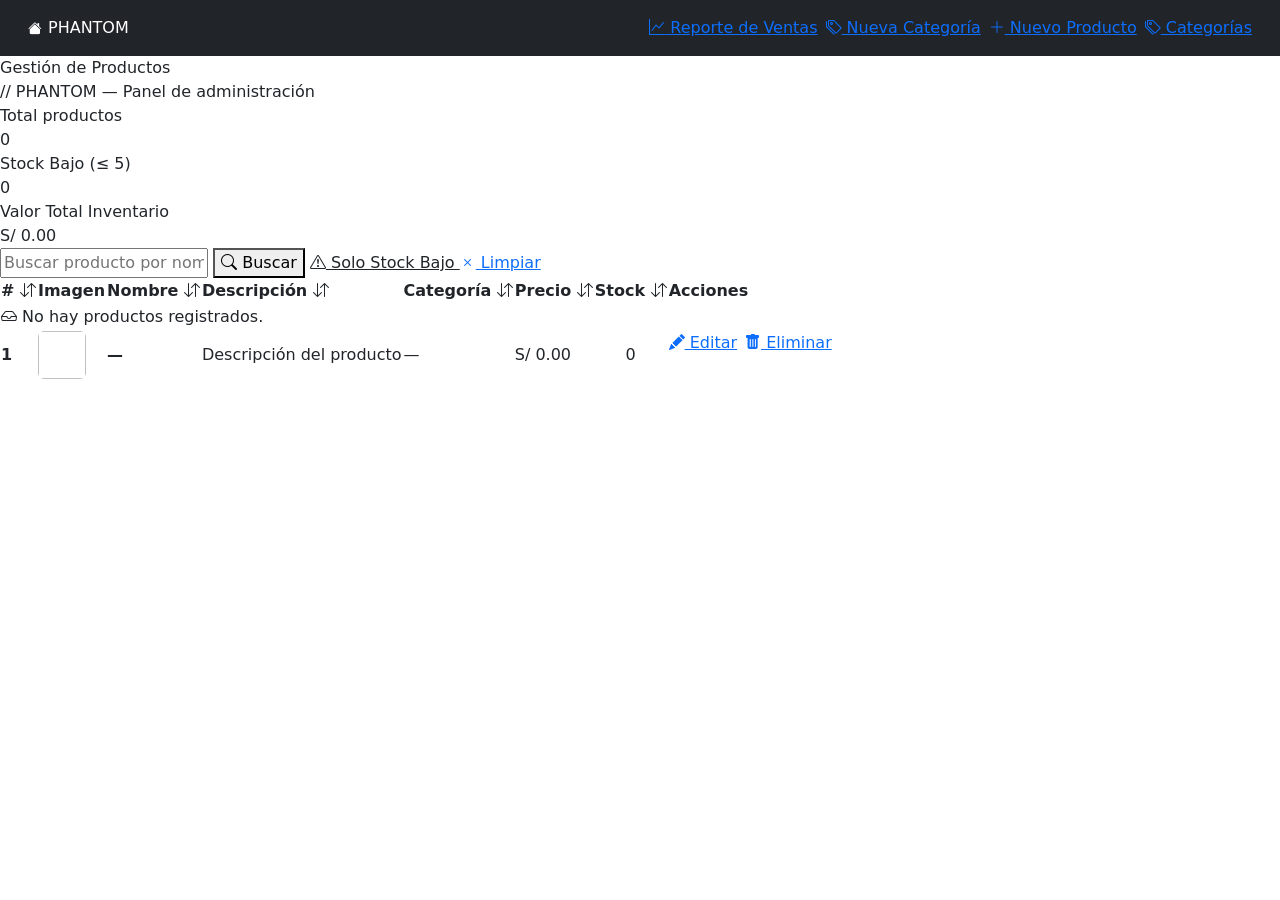
<file: src/main/resources/templates/admin/lista.html>
<!DOCTYPE html>
<html lang="es" xmlns:th="http://www.thymeleaf.org">
<head>
    <meta charset="UTF-8"/>
    <meta name="viewport" content="width=device-width, initial-scale=1.0"/>
    <title>Phantom | Productos</title>
    <link href="https://cdn.jsdelivr.net/npm/bootstrap@5.3.3/dist/css/bootstrap.min.css" rel="stylesheet"/>
    <link href="https://fonts.googleapis.com/css2?family=Space+Mono:wght@400;700&family=Syne:wght@400;600;800&display=swap" rel="stylesheet"/>
    <link href="https://cdn.jsdelivr.net/npm/bootstrap-icons@1.11.3/font/bootstrap-icons.css" rel="stylesheet"/>
    <link rel="stylesheet" th:href="@{/CSS/admin.css}"/>
</head>
<body>

<nav class="navbar navbar-expand-lg navbar-dark bg-dark sticky-top p-3">
    <div class="container-fluid">
        <a href="/" class="brand text-decoration-none text-white">
            <i class="bi bi-house-fill" style="font-size:0.85em; margin-right:6px;"></i>PHANTOM
        </a>

        <button class="navbar-toggler border-0" type="button" data-bs-toggle="collapse" data-bs-target="#menuPhantom" aria-controls="menuPhantom" aria-expanded="false" aria-label="Toggle navigation">
            <span class="navbar-toggler-icon"></span>
        </button>

        <div class="collapse navbar-collapse" id="menuPhantom">
            <div class="nav-links ms-auto d-flex flex-column flex-lg-row gap-2 mt-3 mt-lg-0">
                <a href="/admin/productos/ventas" class="nav-btn"><i class="bi bi-graph-up"></i> Reporte de Ventas</a>
                <a href="/admin/productos/categorias/nueva" class="nav-btn"><i class="bi bi-tags"></i> Nueva Categoría</a>
                <a href="/admin/productos/nuevo" class="nav-btn primary"><i class="bi bi-plus-lg"></i> Nuevo Producto</a>
                <a href="/admin/productos/categorias" class="nav-btn"><i class="bi bi-tags"></i> Categorías</a>
            </div>
        </div>
    </div>
</nav>

<div class="main">

    <div class="page-header">
        <div>
            <div class="page-title">Gestión de <span>Productos</span></div>
            <div class="page-sub">// PHANTOM — Panel de administración</div>
        </div>
    </div>

    <div class="stats-row">
        <div class="stat-card">
            <div class="stat-label">Total productos</div>
            <div class="stat-value red" th:text="${#lists.size(productos)}">0</div>
        </div>
        <div class="stat-card">
            <div class="stat-label">Stock Bajo (≤ 5)</div>
            <div class="stat-value text-warning-custom"
                 th:text="${#lists.size(productos.?[stock <= 5])}">0</div>
        </div>
        <div class="stat-card">
            <div class="stat-label">Valor Total Inventario</div>
            <div class="stat-value"
                 th:text="${'S/ ' + #numbers.formatDecimal(#aggregates.sum(productos.![precio * stock]), 1, 'COMMA', 2, 'POINT')}">
                S/ 0.00
            </div>
        </div>
    </div>

    <form th:action="@{/admin/productos}" method="get" class="search-bar">
        <input type="text" name="keyword" class="search-input"
               placeholder="Buscar producto por nombre..."
               th:value="${keyword}"/>

        <button type="submit" class="search-btn"><i class="bi bi-search"></i> Buscar</button>

        <a href="/admin/productos?filtro=stock_bajo" class="nav-btn" style="border-color: var(--warning); color: var(--warning);">
            <i class="bi bi-exclamation-triangle"></i> Solo Stock Bajo
        </a>

        <a href="/admin/productos" class="nav-btn"><i class="bi bi-x"></i> Limpiar</a>
    </form>

    <div class="table-wrap">
        <table>
            <thead>
            <tr>
                <th class="sortable" data-type="number"># <i class="bi bi-arrow-down-up sort-icon"></i></th>
                <th>Imagen</th>
                <th class="sortable" data-type="string">Nombre <i class="bi bi-arrow-down-up sort-icon"></i></th>
                <th class="sortable" data-type="string">Descripción <i class="bi bi-arrow-down-up sort-icon"></i></th>
                <th class="sortable" data-type="string">Categoría <i class="bi bi-arrow-down-up sort-icon"></i></th>
                <th class="sortable" data-type="number">Precio <i class="bi bi-arrow-down-up sort-icon"></i></th>
                <th class="sortable" data-type="number">Stock <i class="bi bi-arrow-down-up sort-icon"></i></th>
                <th>Acciones</th> </tr>
            </thead>
            <tbody>
            <tr th:if="${#lists.isEmpty(productos)}">
                <td colspan="8">
                    <div class="empty">
                        <i class="bi bi-inbox"></i>
                        No hay productos registrados.
                    </div>
                </td>
            </tr>
            <tr th:each="p : ${productos}" th:classappend="${p.stock == 0} ? 'row-out-stock' : ''">
                <td style="font-weight:600;color:var(--muted);" th:text="${p.id}">1</td>
                <td>
                    <img th:if="${p.imagenUrl != null and !#strings.isEmpty(p.imagenUrl)}"
                         th:src="${p.imagenUrl}" alt="" loading="lazy"
                         style="width:48px;height:48px;object-fit:cover;border-radius:6px;background:#fff;"/>
                </td>
                <td style="font-weight:600;" th:text="${p.nombre}">—</td>
                <td>
                    <div th:text="${p.descripcion}"
                         style="display: -webkit-box; -webkit-line-clamp: 2; -webkit-box-orient: vertical; overflow: hidden; text-overflow: ellipsis; max-width: 250px; white-space: normal;">
                        Descripción del producto
                    </div>
                </td>
                <td><span class="badge-cat" th:text="${p.categoria != null ? p.categoria.nombre : '—'}">—</span></td>
                <td><span class="precio">S/ <span th:text="${#numbers.formatDecimal(p.precio,1,2)}">0.00</span></span></td>
                <td style="text-align:center;">
                   <span th:class="${p.stock == 0} ? 'badge bg-danger' : 'badge bg-dark'"
                   th:text="${p.stock == 0} ? 'Sin Stock' : ${p.stock}">
                   0
                   </span>
                </td>
                <td style="display:flex;gap:.5rem;flex-wrap:wrap;">
                    <a th:href="@{/admin/productos/editar/{id}(id=${p.id})}" class="action-btn btn-edit">
                        <i class="bi bi-pencil-fill"></i> Editar
                    </a>
                    <a th:href="@{/admin/productos/eliminar/{id}(id=${p.id})}" class="action-btn btn-del"
                       onclick="return confirm('¿Eliminar este producto?')">
                        <i class="bi bi-trash-fill"></i> Eliminar
                    </a>
                </td>
            </tr>
            </tbody>
        </table>
    </div>
</div>
<script src="https://cdn.jsdelivr.net/npm/bootstrap@5.3.3/dist/js/bootstrap.bundle.min.js"></script>
<script th:src="@{/JS/admin.js}"></script>

</body>
</html>
</file>
